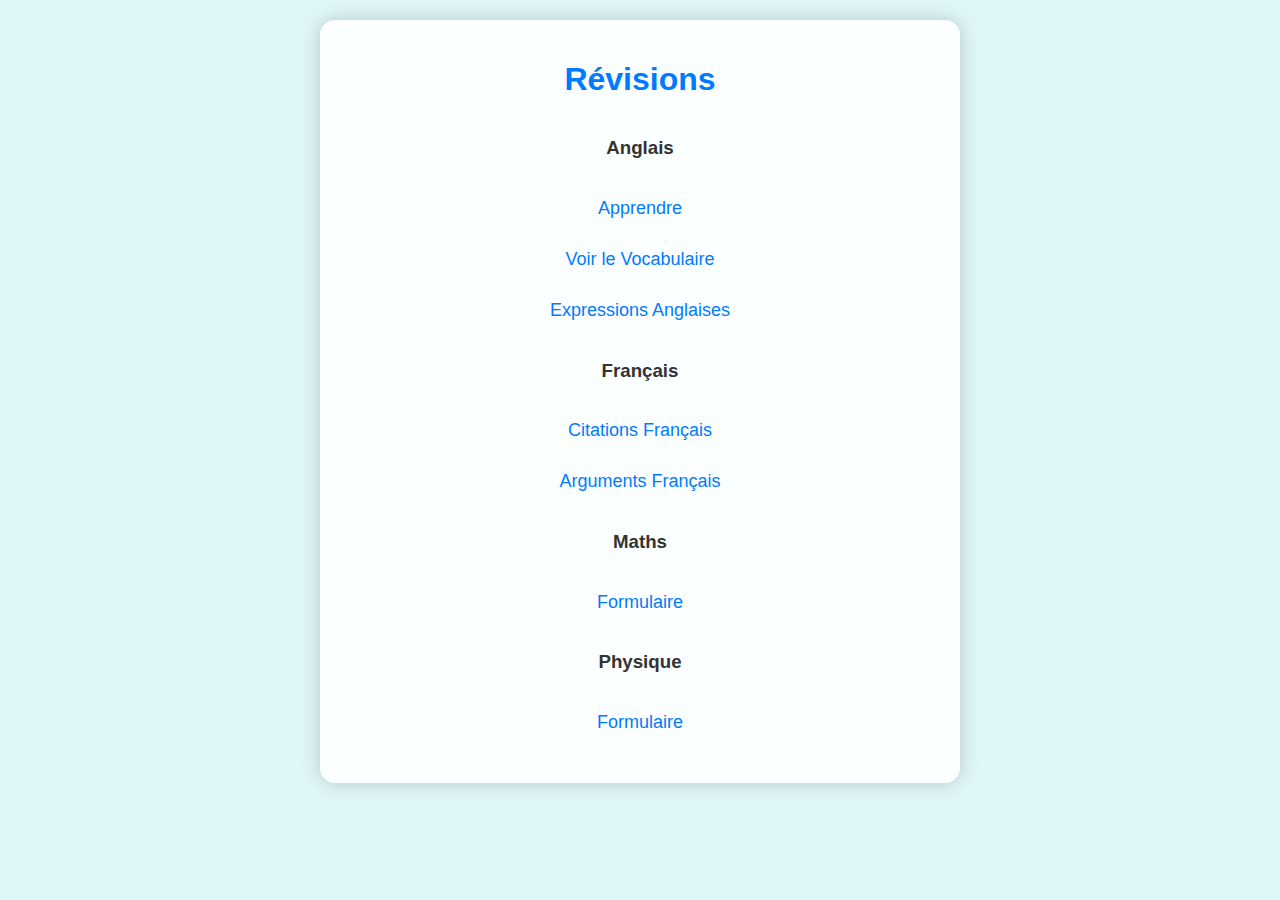
<file: index.html>
<!DOCTYPE html>
<html lang="fr">
<head>
    <meta charset="UTF-8">
    <meta name="viewport" content="width=device-width, initial-scale=1.0">
    <title>Apprentissage</title>
    <link rel="stylesheet" href="styles.css">
</head>
<body>
    <div class="container">
        <h1>Révisions</h1>
        <div class="menu">
            <h3>Anglais</h3>
                <div class="menu-item" onclick="window.location.href='learn.html'">Apprendre</div>
                <div class="menu-item" onclick="window.location.href='view.html'">Voir le Vocabulaire</div>
                <div class="menu-item" onclick="window.location.href='expressions.html'">Expressions Anglaises</div>
            <h3>Français</h3>
                <div class="menu-item" onclick="window.location.href='citations.html'">Citations Français</div>
                <div class="menu-item" onclick="window.location.href='arguments.html'">Arguments Français</div>
            <h3>Maths</h3>
                <div class="menu-item" onclick="window.location.href='formules.html'">Formulaire</div>
            <h3>Physique</h3>
                <div class="menu-item" onclick="window.location.href='formulesphy.html'">Formulaire</div>
        </div>
    </div>
    <script src="script.js"></script>
</body>
</html>
</file>
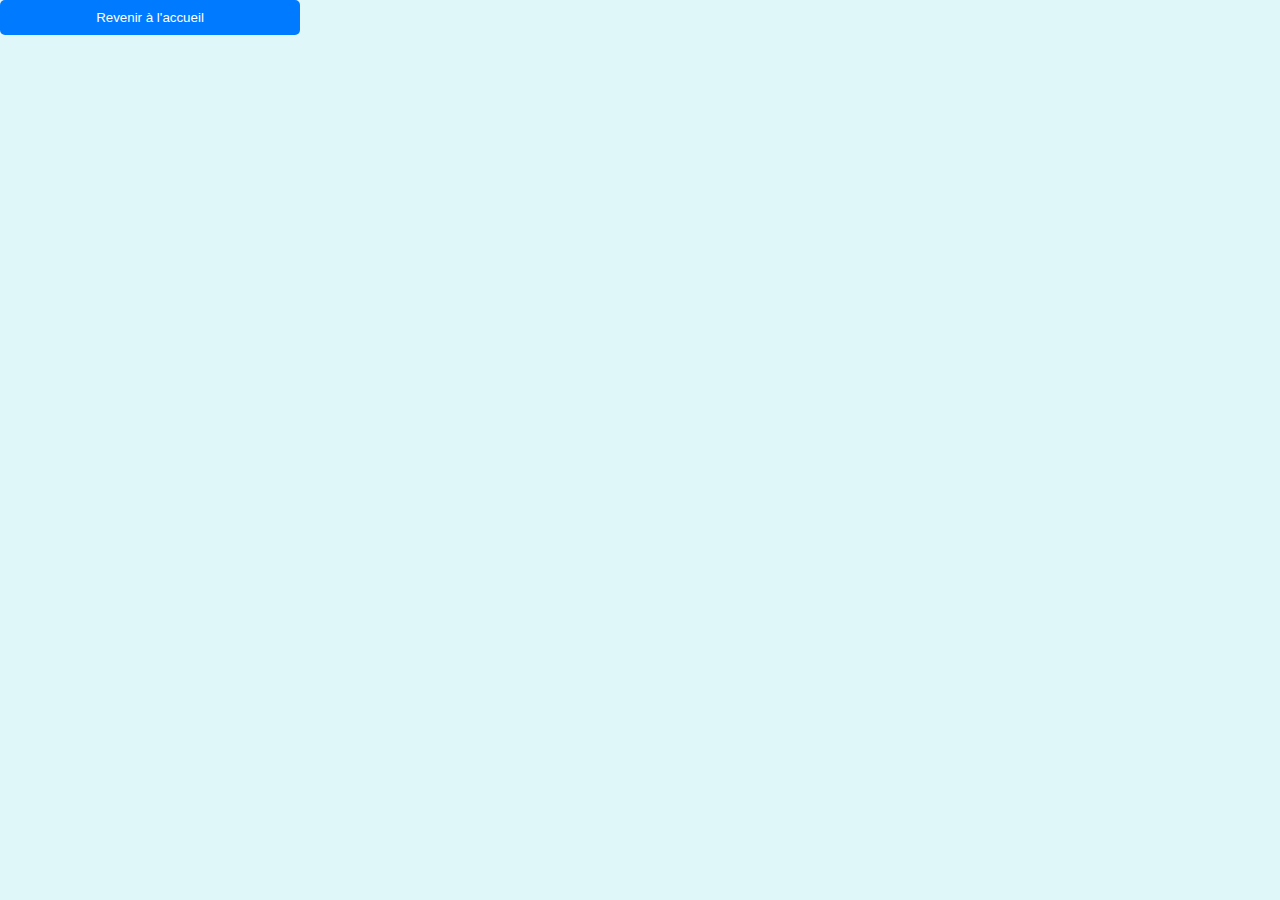
<file: arguments.html>
<!DOCTYPE html>
<html lang="fr">
<head>
    <meta charset="UTF-8">
    <meta name="viewport" content="width=device-width, initial-scale=1.0">
    <title>Aruments</title>
    <link rel="stylesheet" href="styles.css">
</head>
<body>
    <button class="home-button" onclick="window.location.href='index.html'">Revenir à l'accueil</button>
    <div class="central-container">
    </div>
    <script src="script.js"></script>
</body>
</html>
</file>
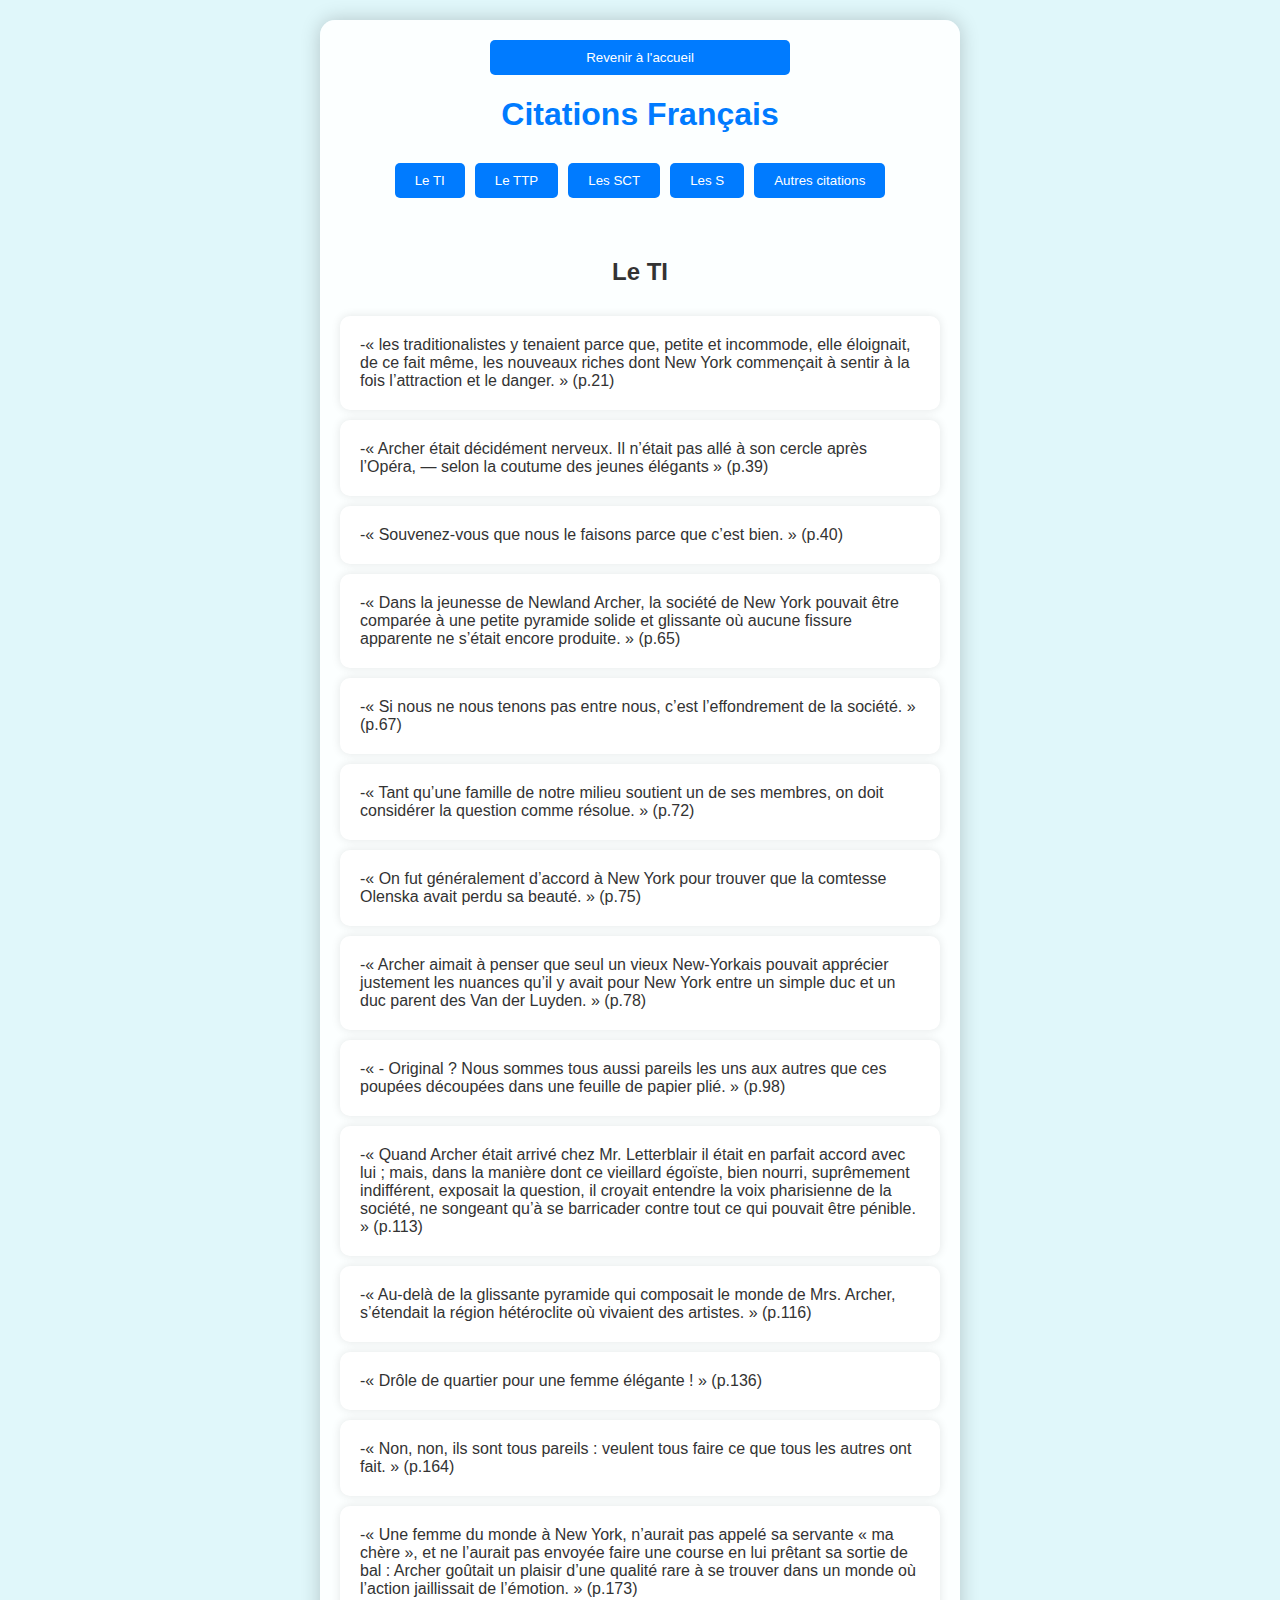
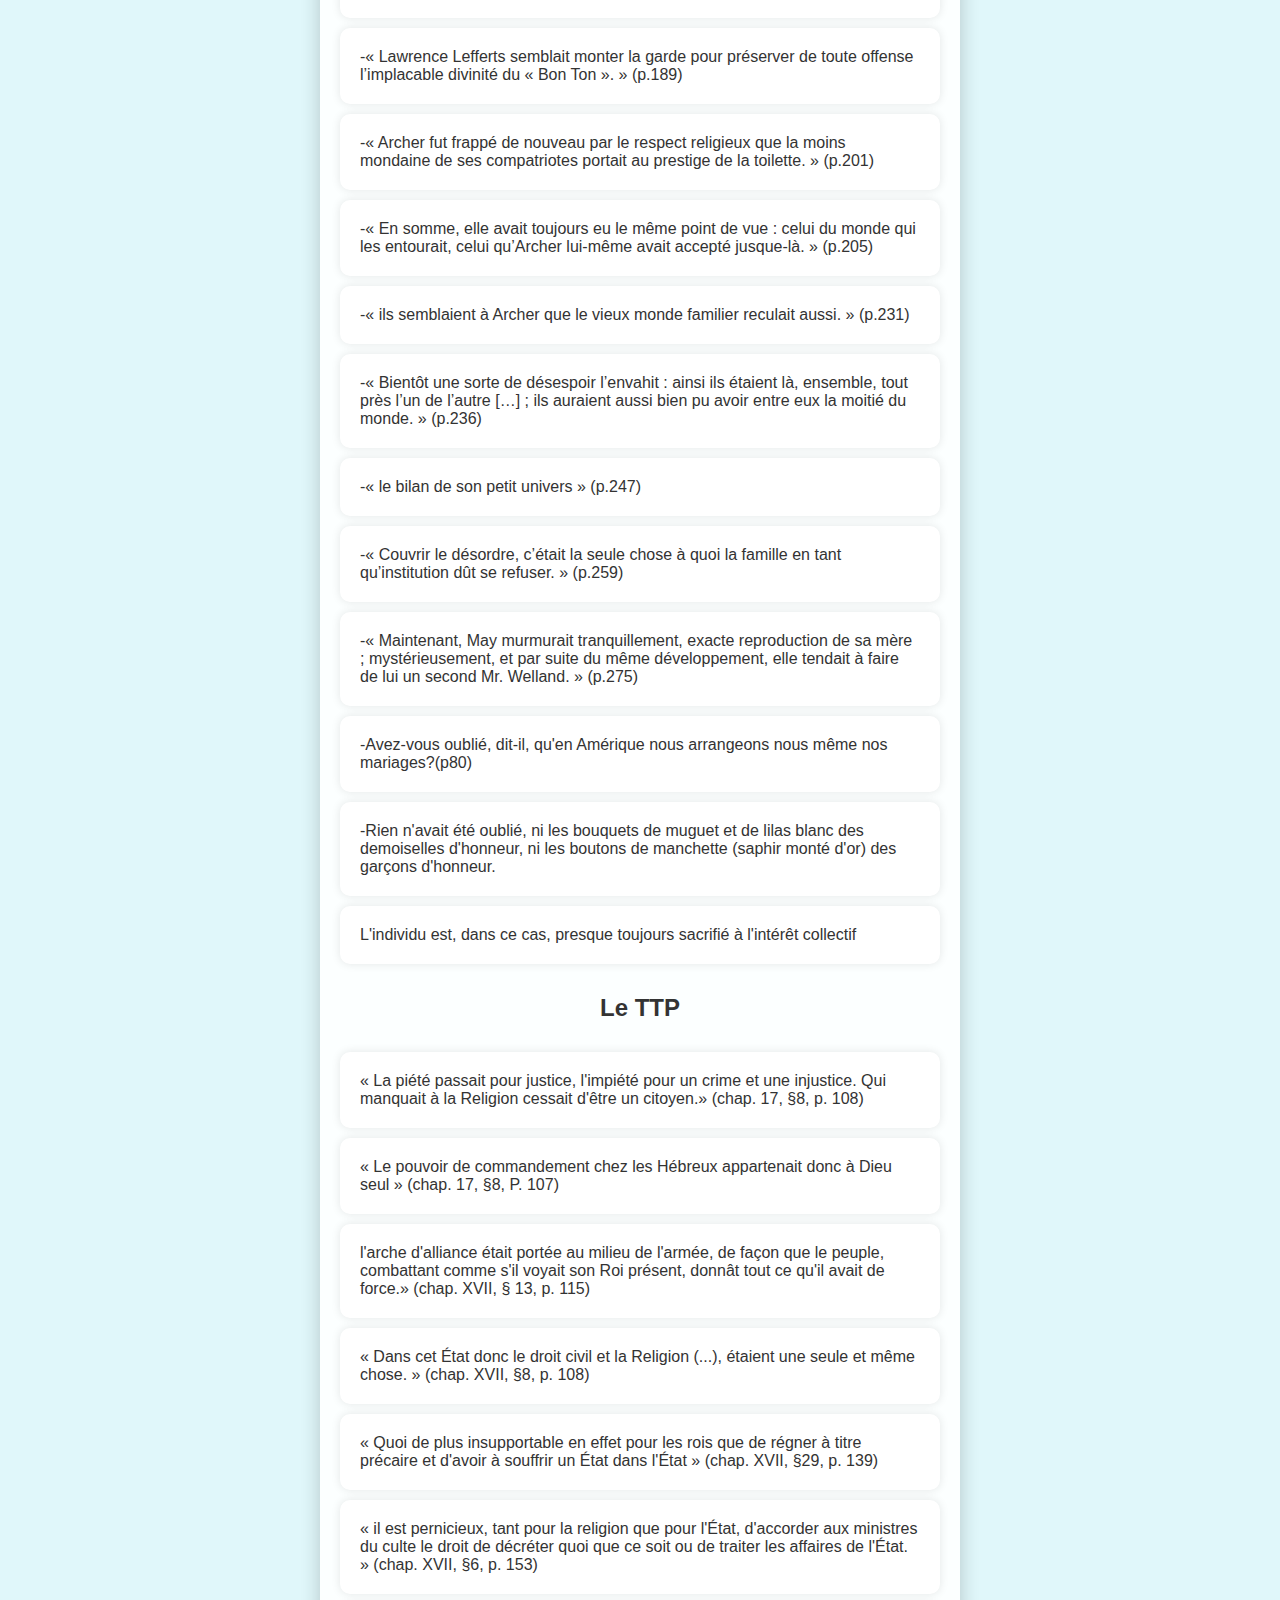
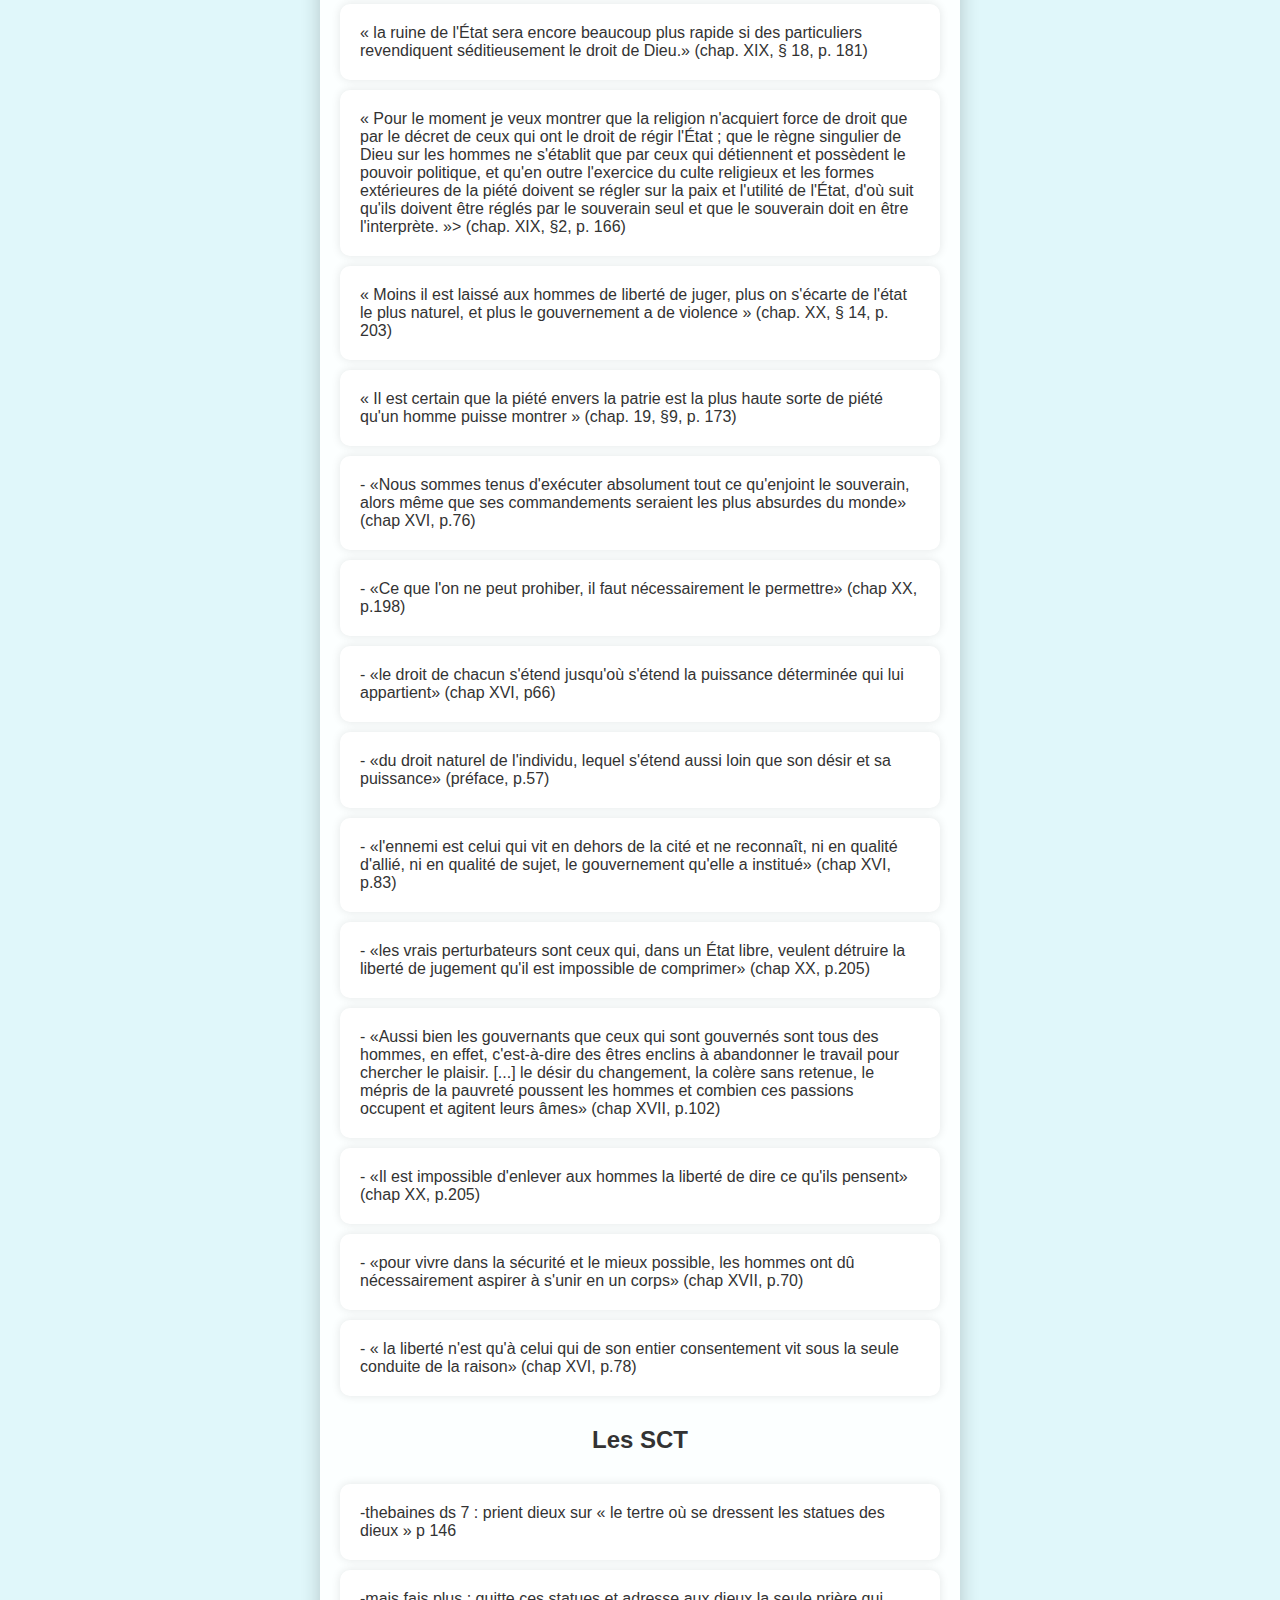
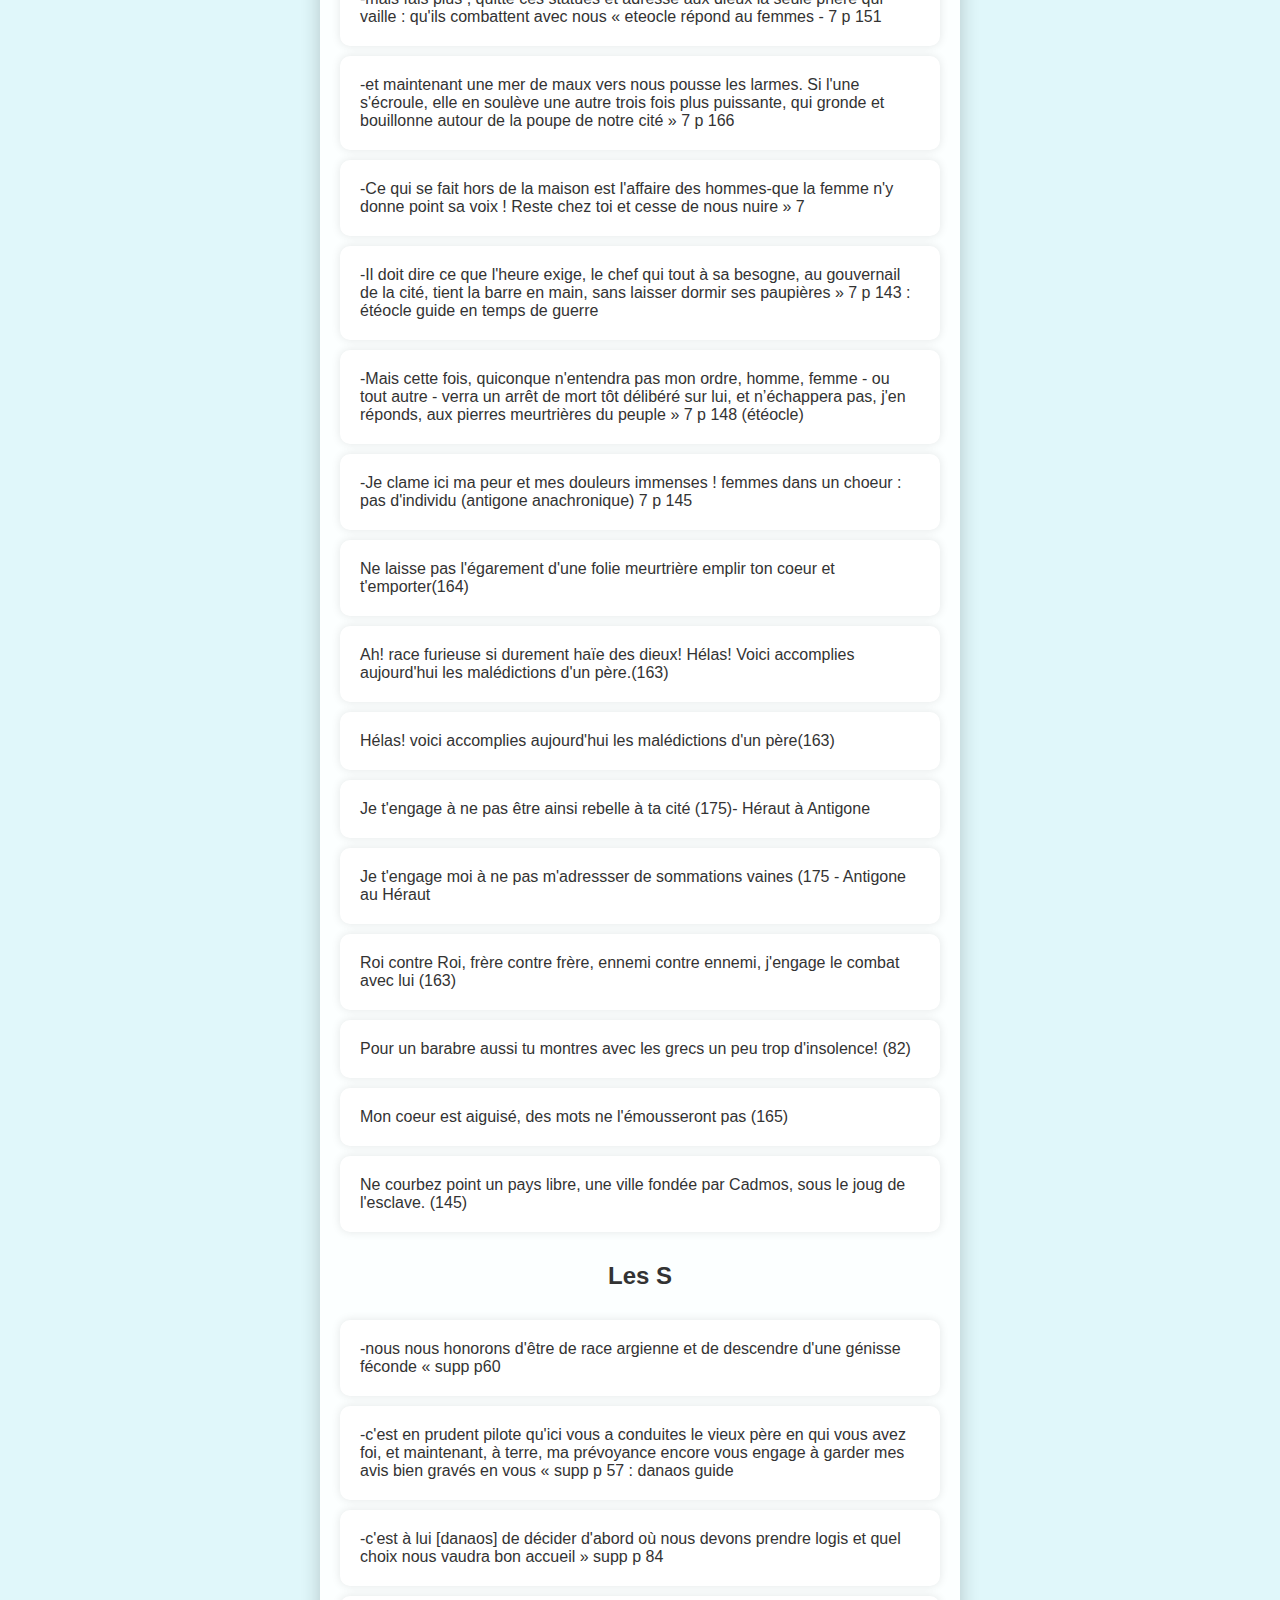
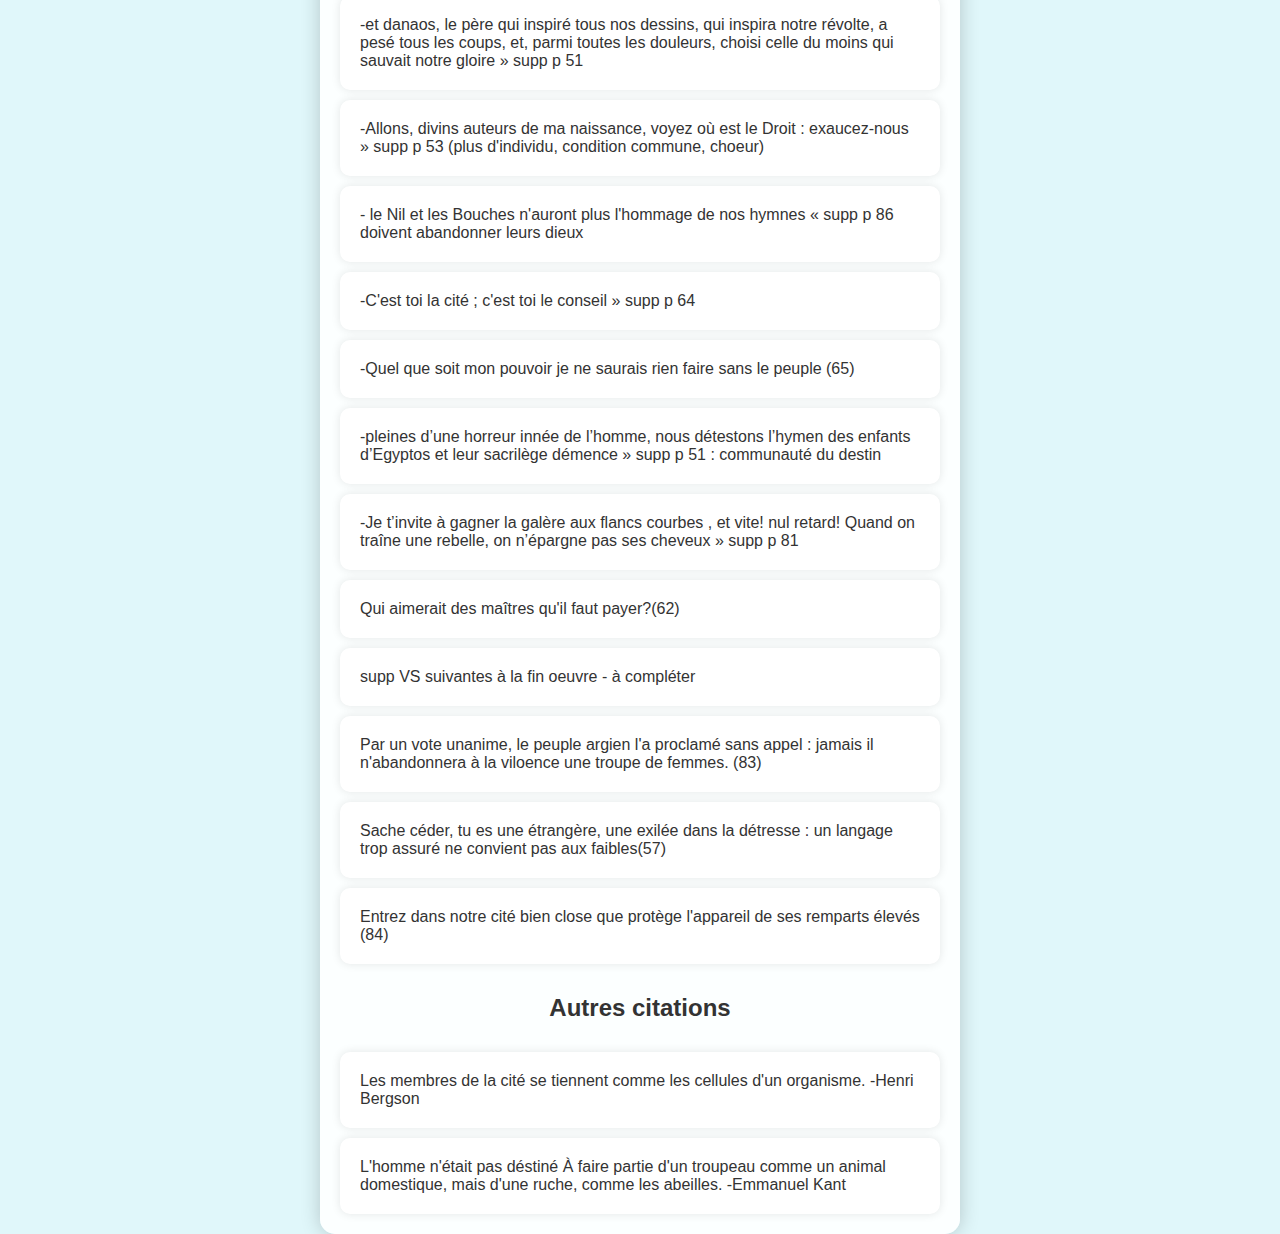
<file: citations.html>
<!DOCTYPE html>
<html lang="fr">
<head>
    <meta charset="UTF-8">
    <meta name="viewport" content="width=device-width, initial-scale=1.0">
    <title>Apprentissage de Vocabulaire - Citations Français</title>
    <link rel="stylesheet" href="styles.css">
</head>
<body>
    <div class="container">
        <button class="home-button" onclick="window.location.href='index.html'">Revenir à l'accueil</button>
        <h1>Citations Français</h1>
        <div style="height:10px;"></div>
        <!-- Boutons de navigation vers les catégories -->
        <div class="categories">
            <button class="category-button" onclick="scrollToCategory('ti')">Le TI</button>
            <button class="category-button" onclick="scrollToCategory('ttp')">Le TTP</button>
            <button class="category-button" onclick="scrollToCategory('sct')">Les SCT</button>
            <button class="category-button" onclick="scrollToCategory('s')">Les S</button>
            <button class="category-button" onclick="scrollToCategory('a')">Autres citations</button>
        </div>
        <div id="content">
            <div id="citationsList"></div>
        </div>
    </div>
    <script src="script.js"></script>
</body>
</html>
</file>
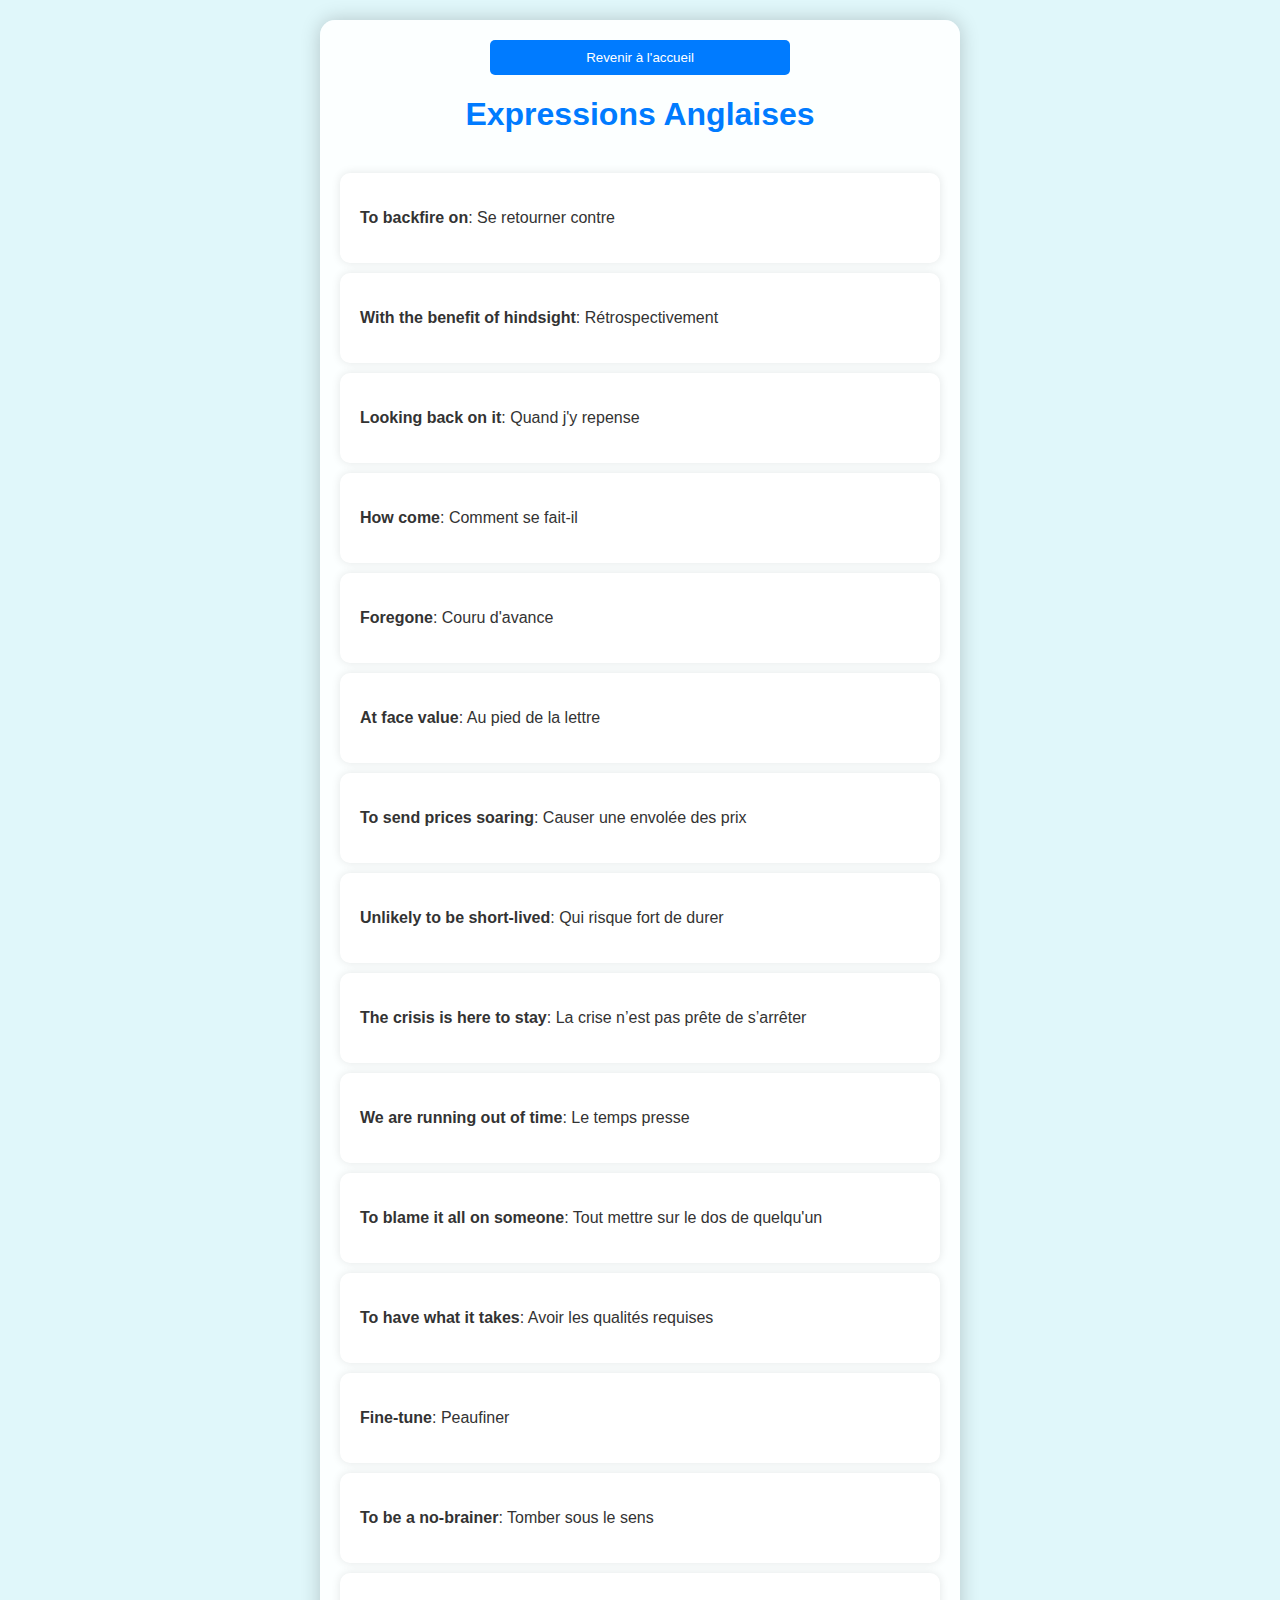
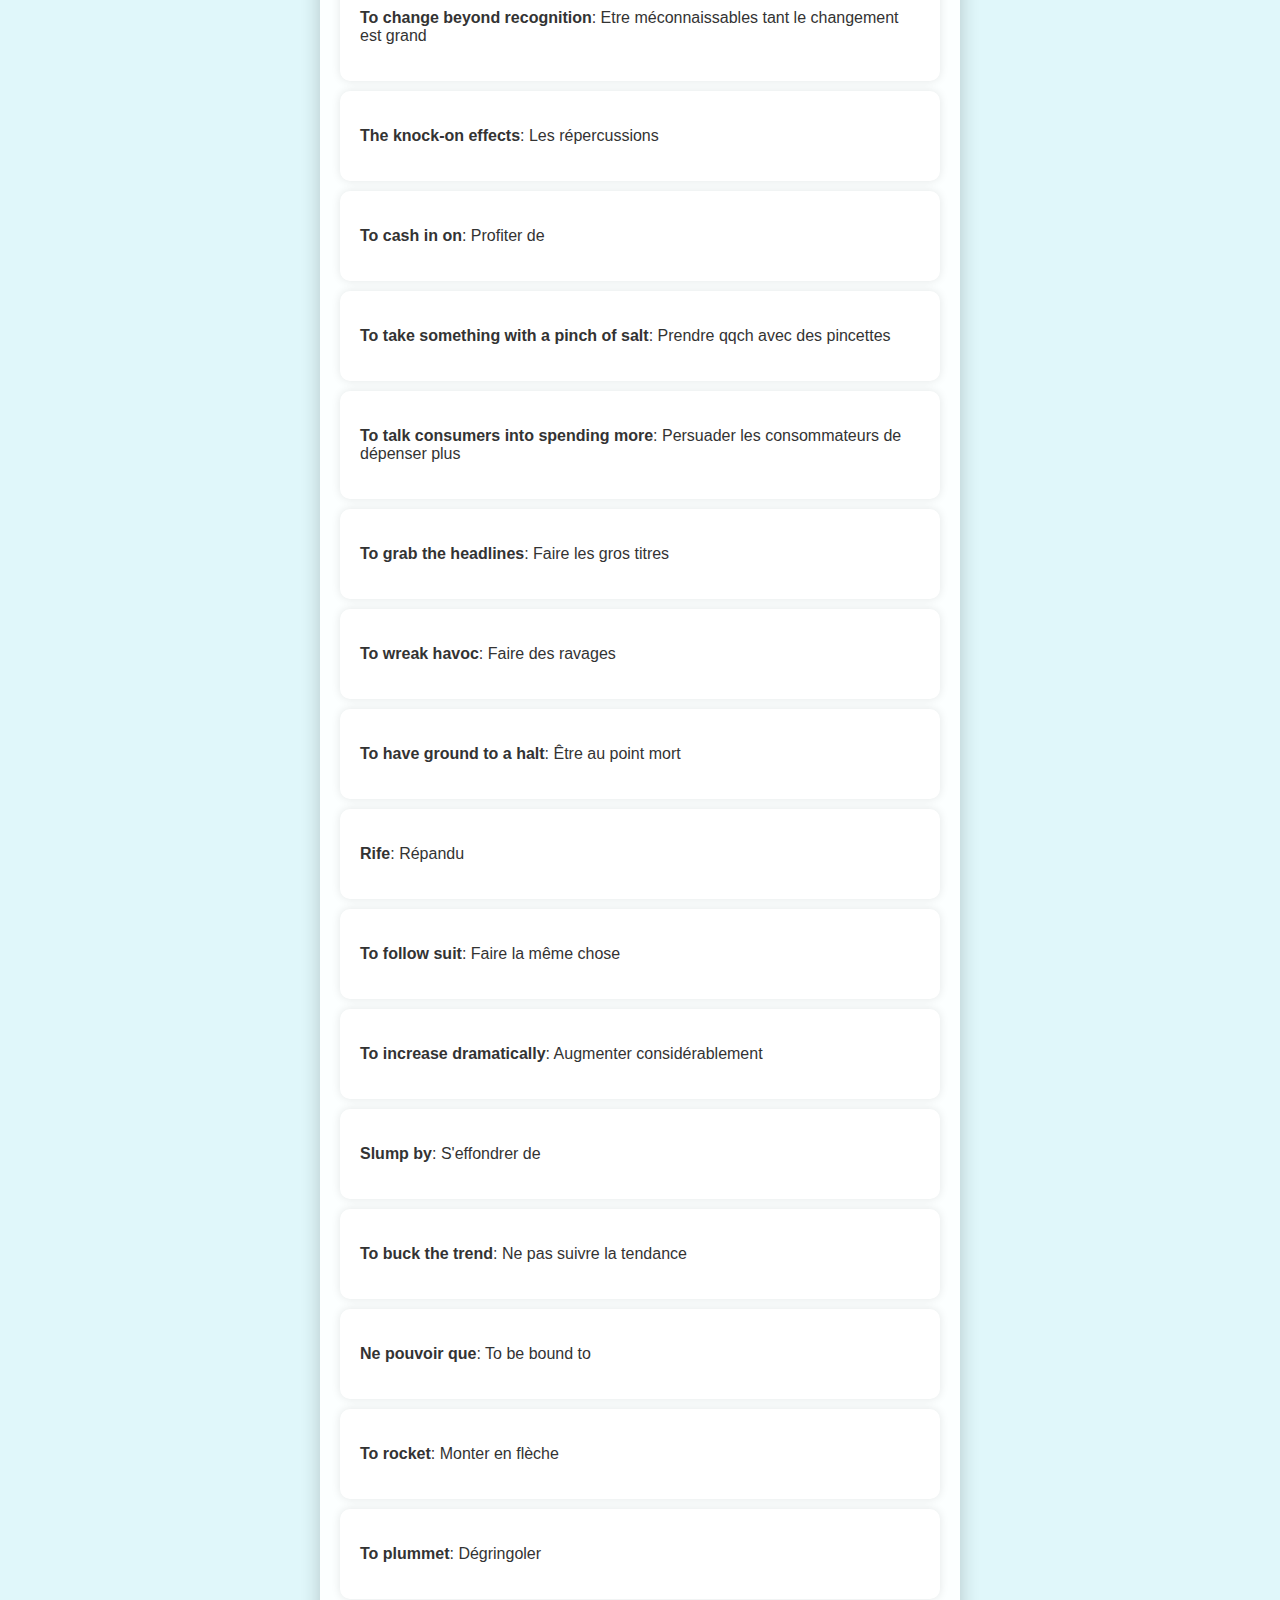
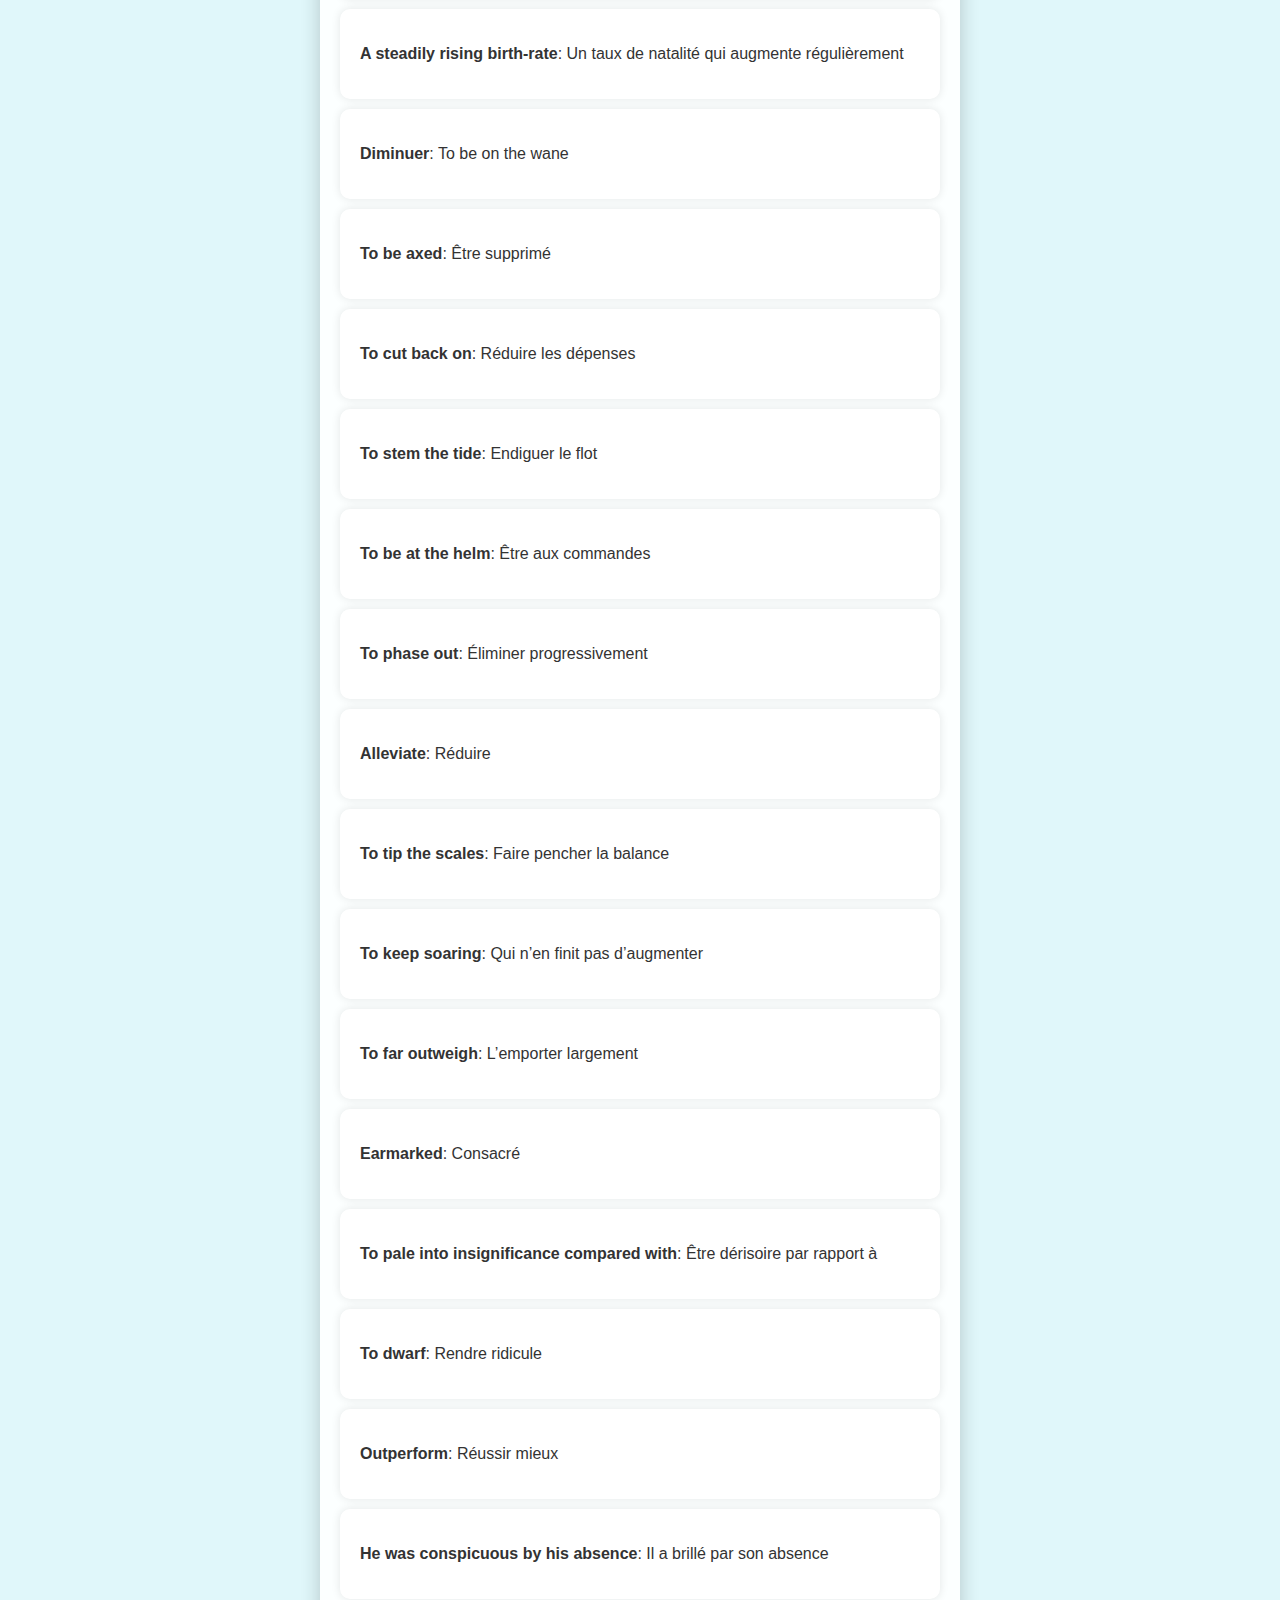
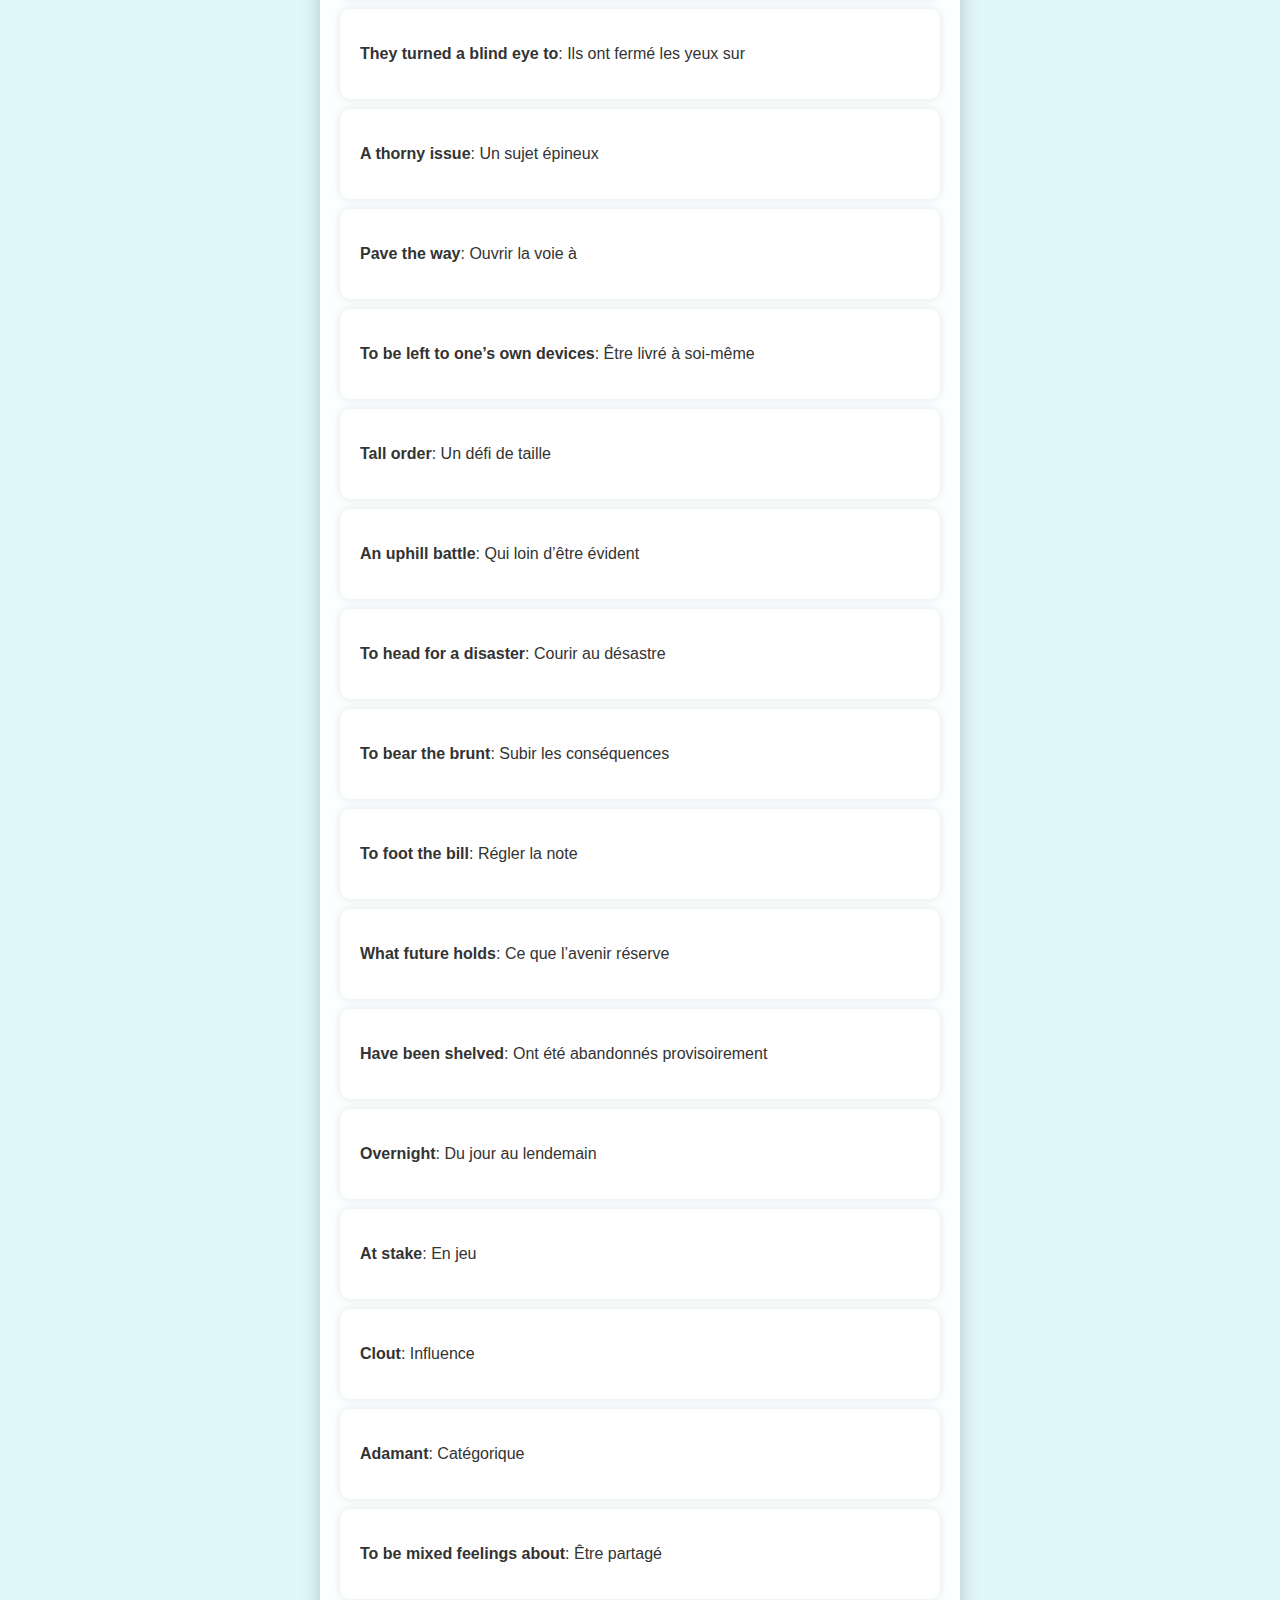
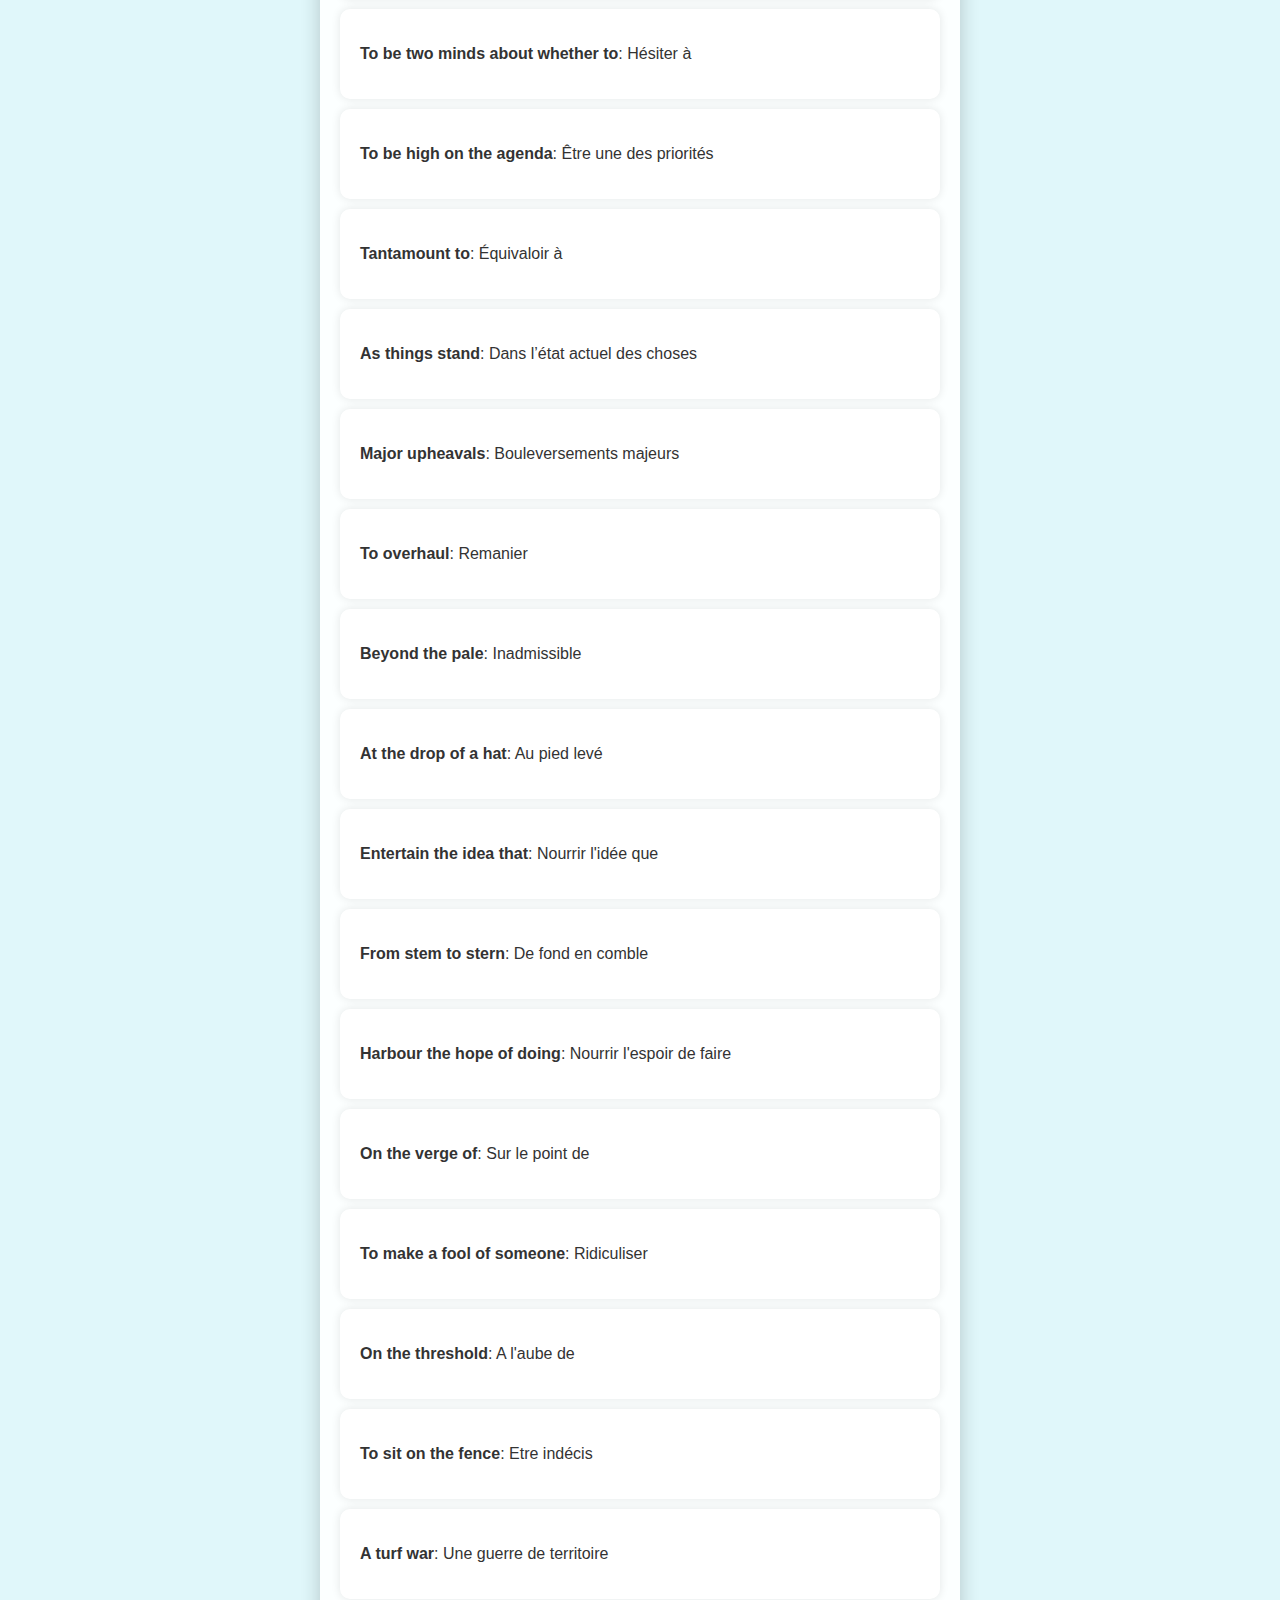
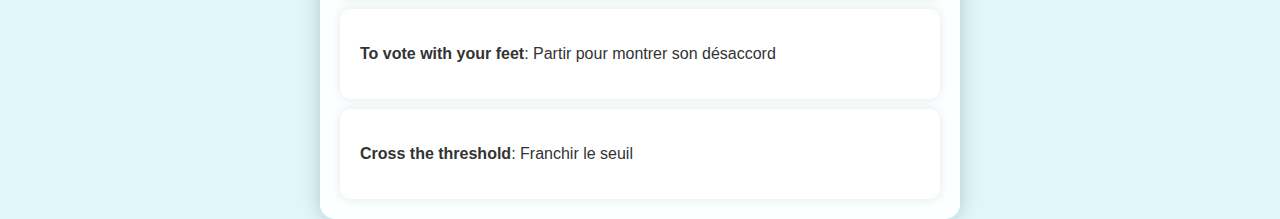
<file: expressions.html>
<!DOCTYPE html>
<html lang="fr">
<head>
    <meta charset="UTF-8">
    <meta name="viewport" content="width=device-width, initial-scale=1.0">
    <title>Apprentissage de Vocabulaire - Expressions Anglaises</title>
    <link rel="stylesheet" href="styles.css">
</head>
<body>
    <div class="container">
        <button class="home-button" onclick="window.location.href='index.html'">Revenir à l'accueil</button>
        <h1>Expressions Anglaises</h1>
        <div id="content">
            <div id="expressionsList"></div>
            
        </div>
    </div>
    <script src="script.js"></script>
</body>
</html>
</file>
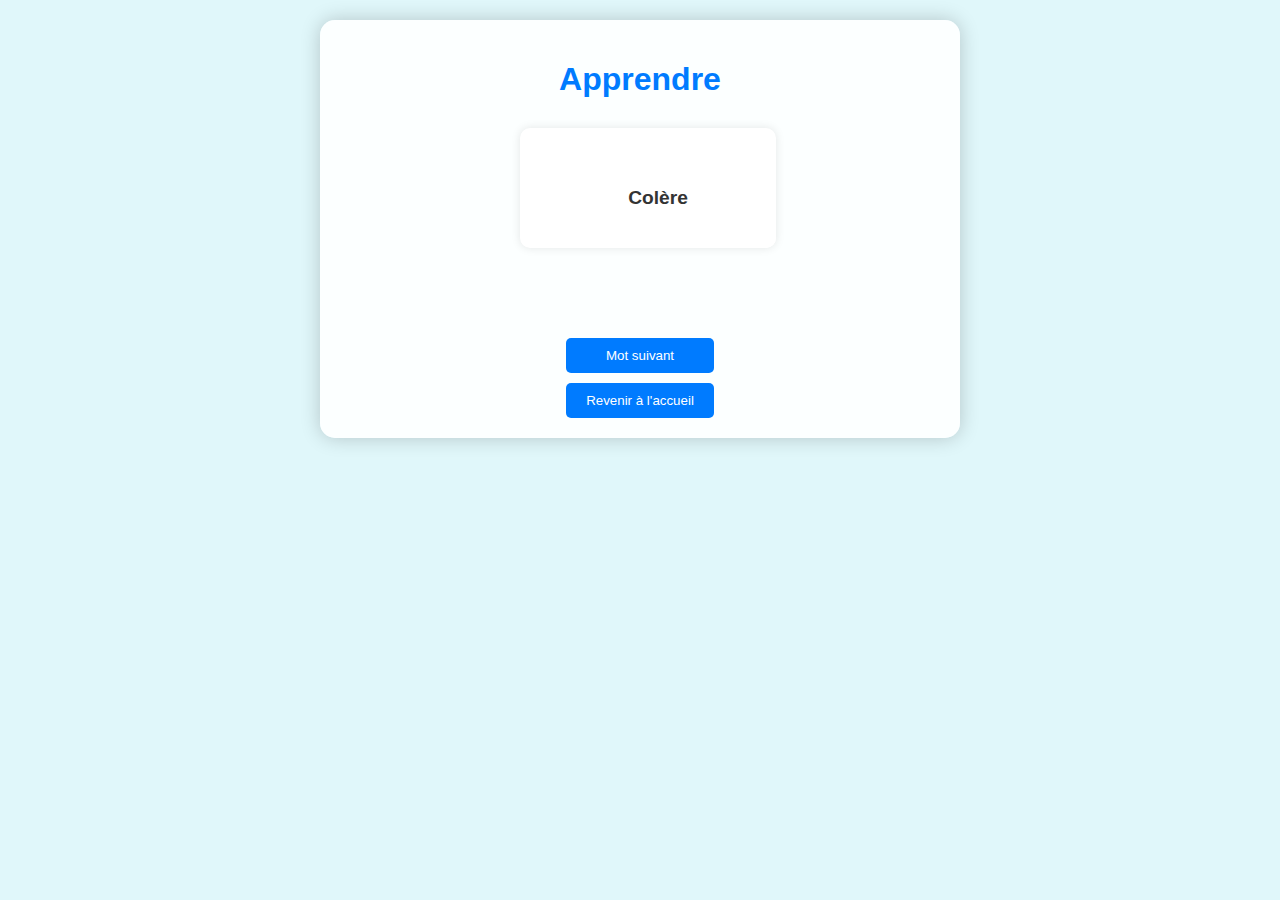
<file: learn.html>
<!DOCTYPE html>
<html lang="fr">
<head>
    <meta charset="UTF-8">
    <meta name="viewport" content="width=device-width, initial-scale=1.0">
    <title>Apprentissage de Vocabulaire - Apprendre</title>
    <link rel="stylesheet" href="styles.css">
</head>
<body>
    <div class="container">
        <h1>Apprendre</h1>
        <div id="content">
            <div id="flashcard-container" class="flashcard-container"></div>
            <div class="buttons">
                <button class="next-button" onclick="nextCard()">Mot suivant</button>
                <button class="home-button" onclick="window.location.href='index.html'">Revenir à l'accueil</button>
            </div>
        </div>
    </div>
    <script src="script.js"></script>
</body>
</html>
</file>
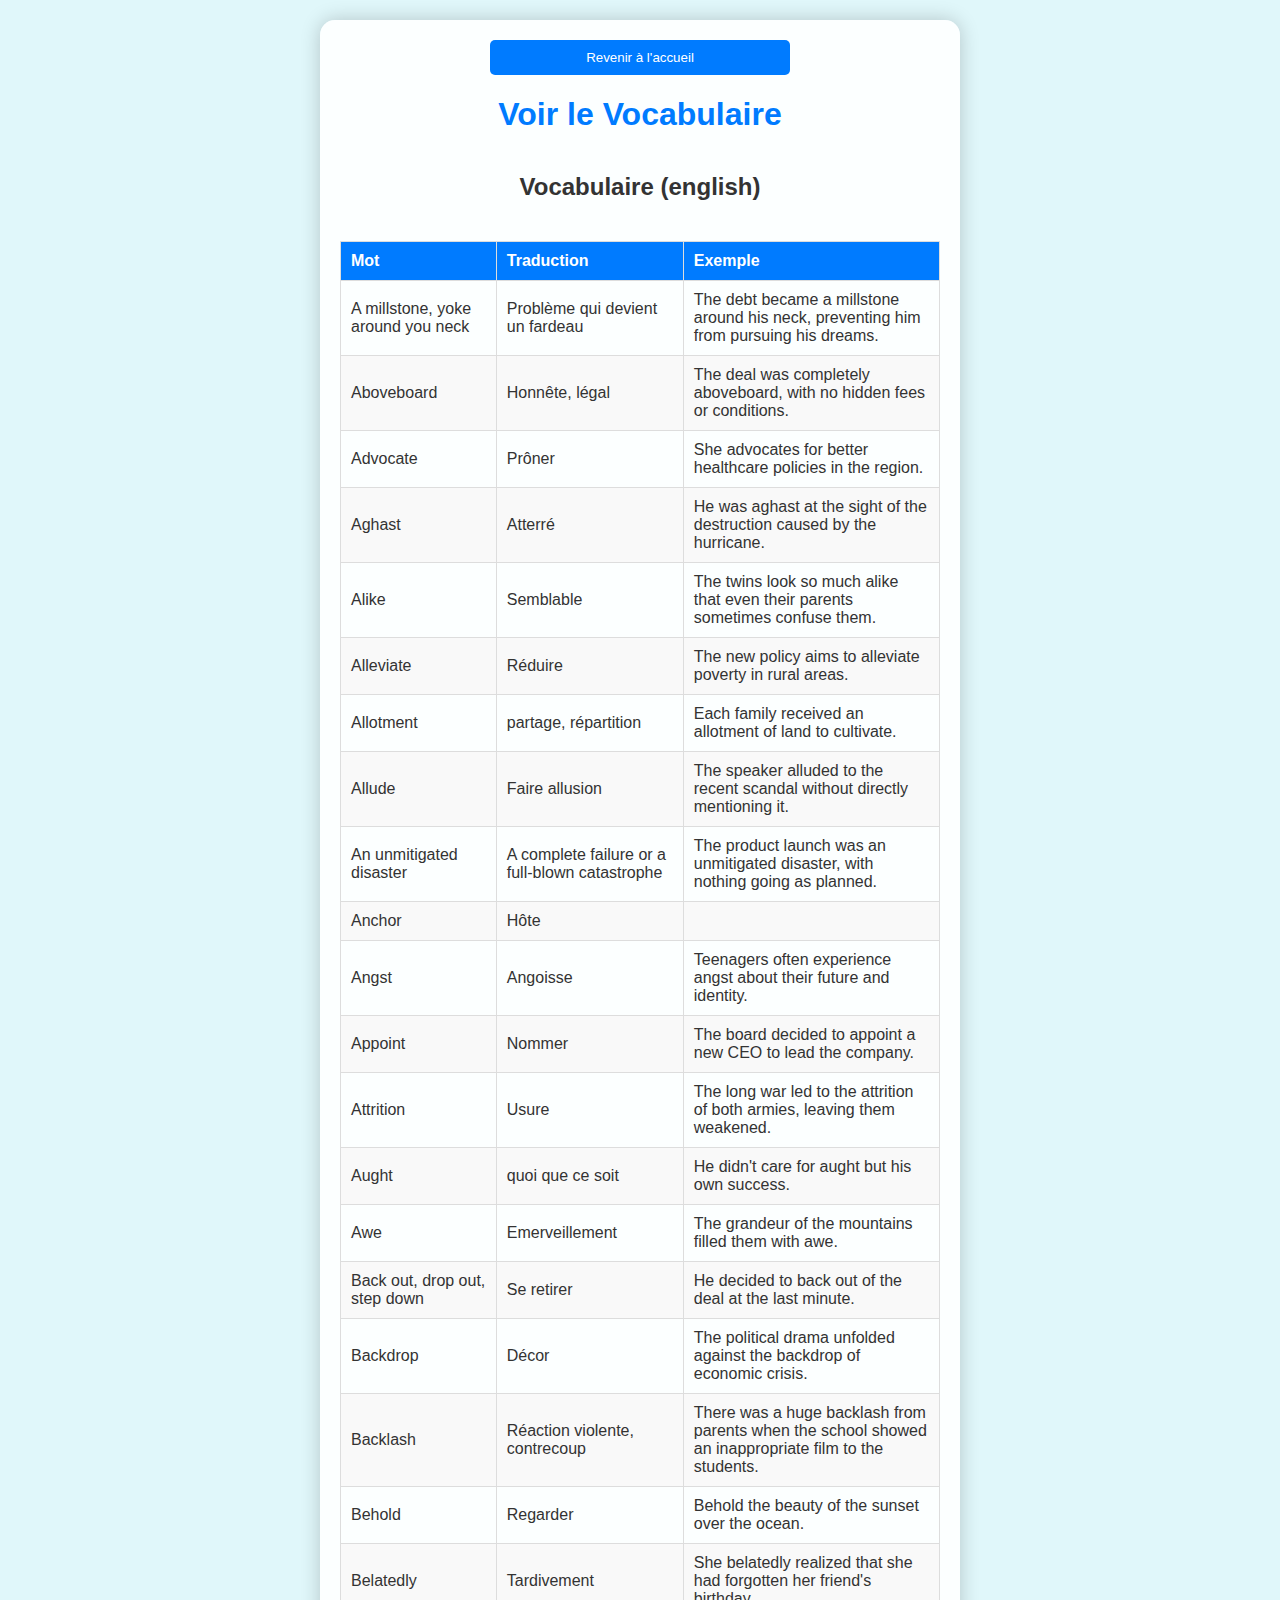
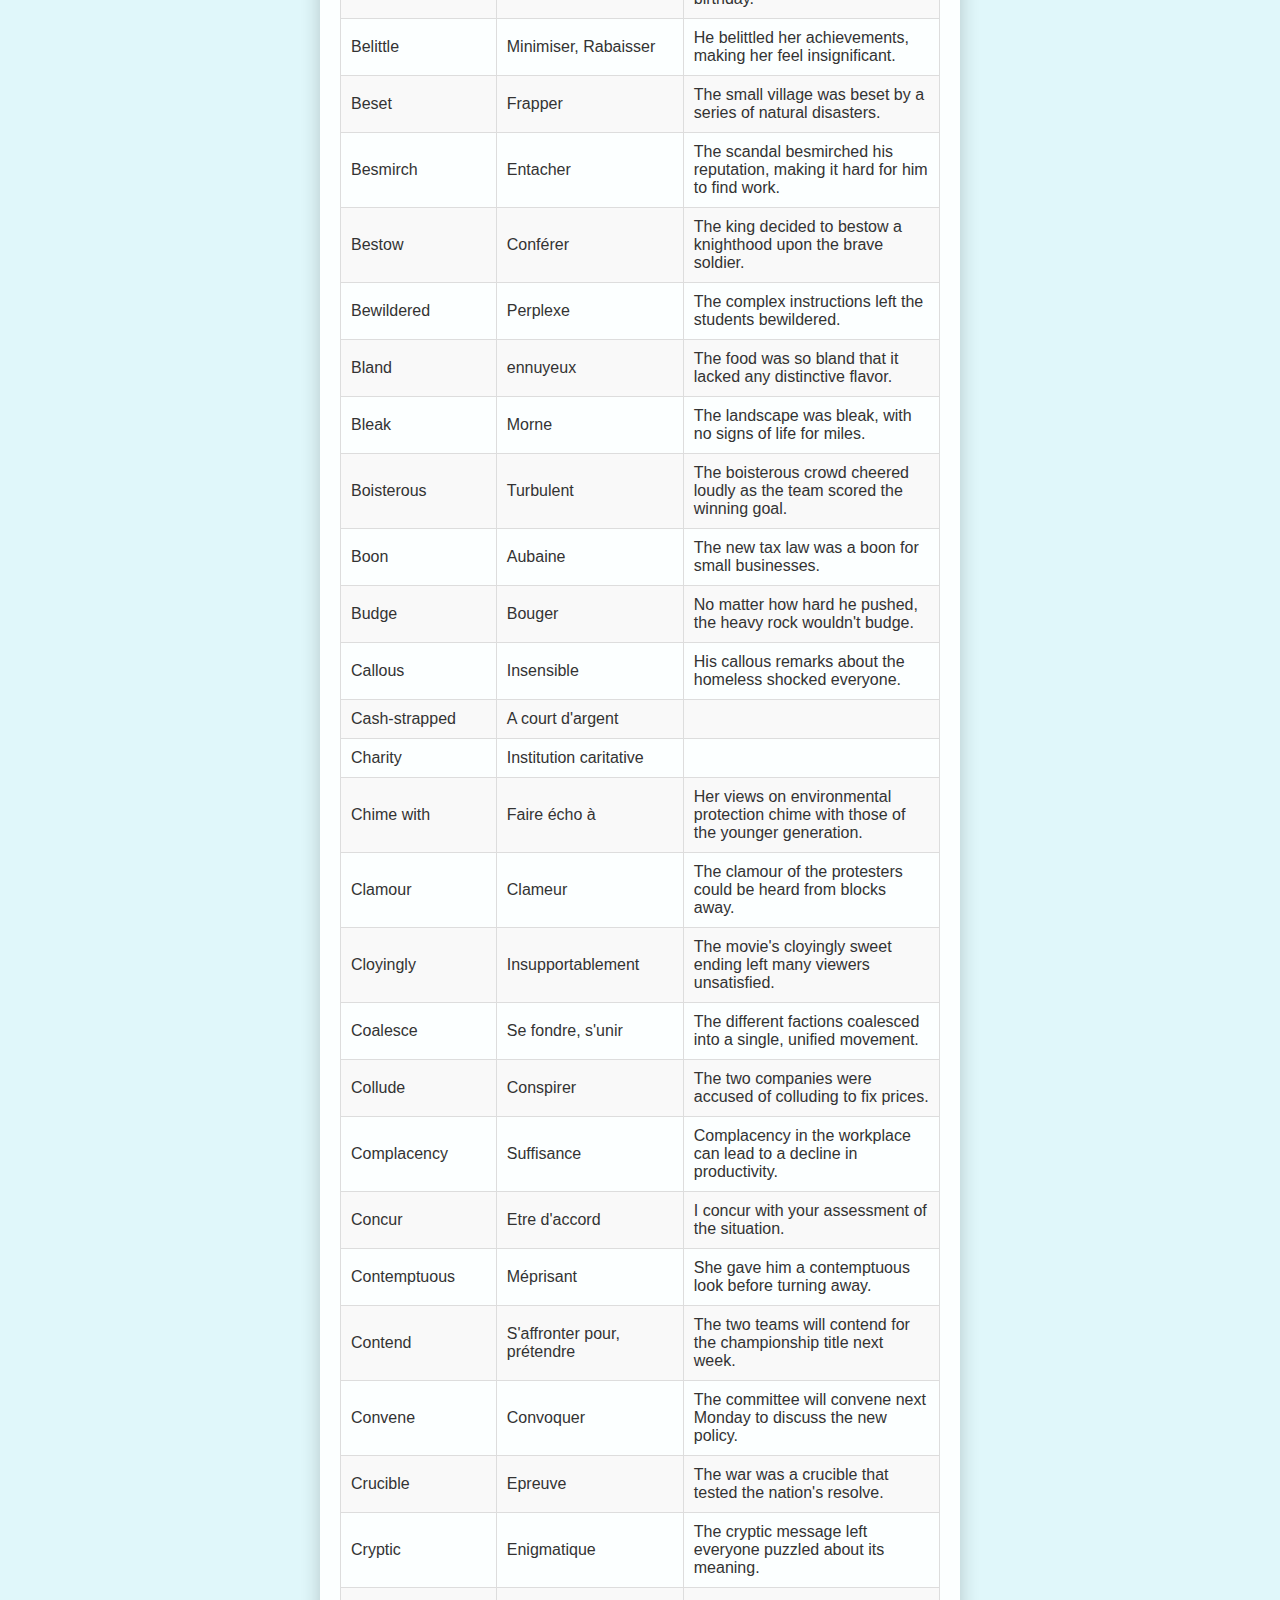
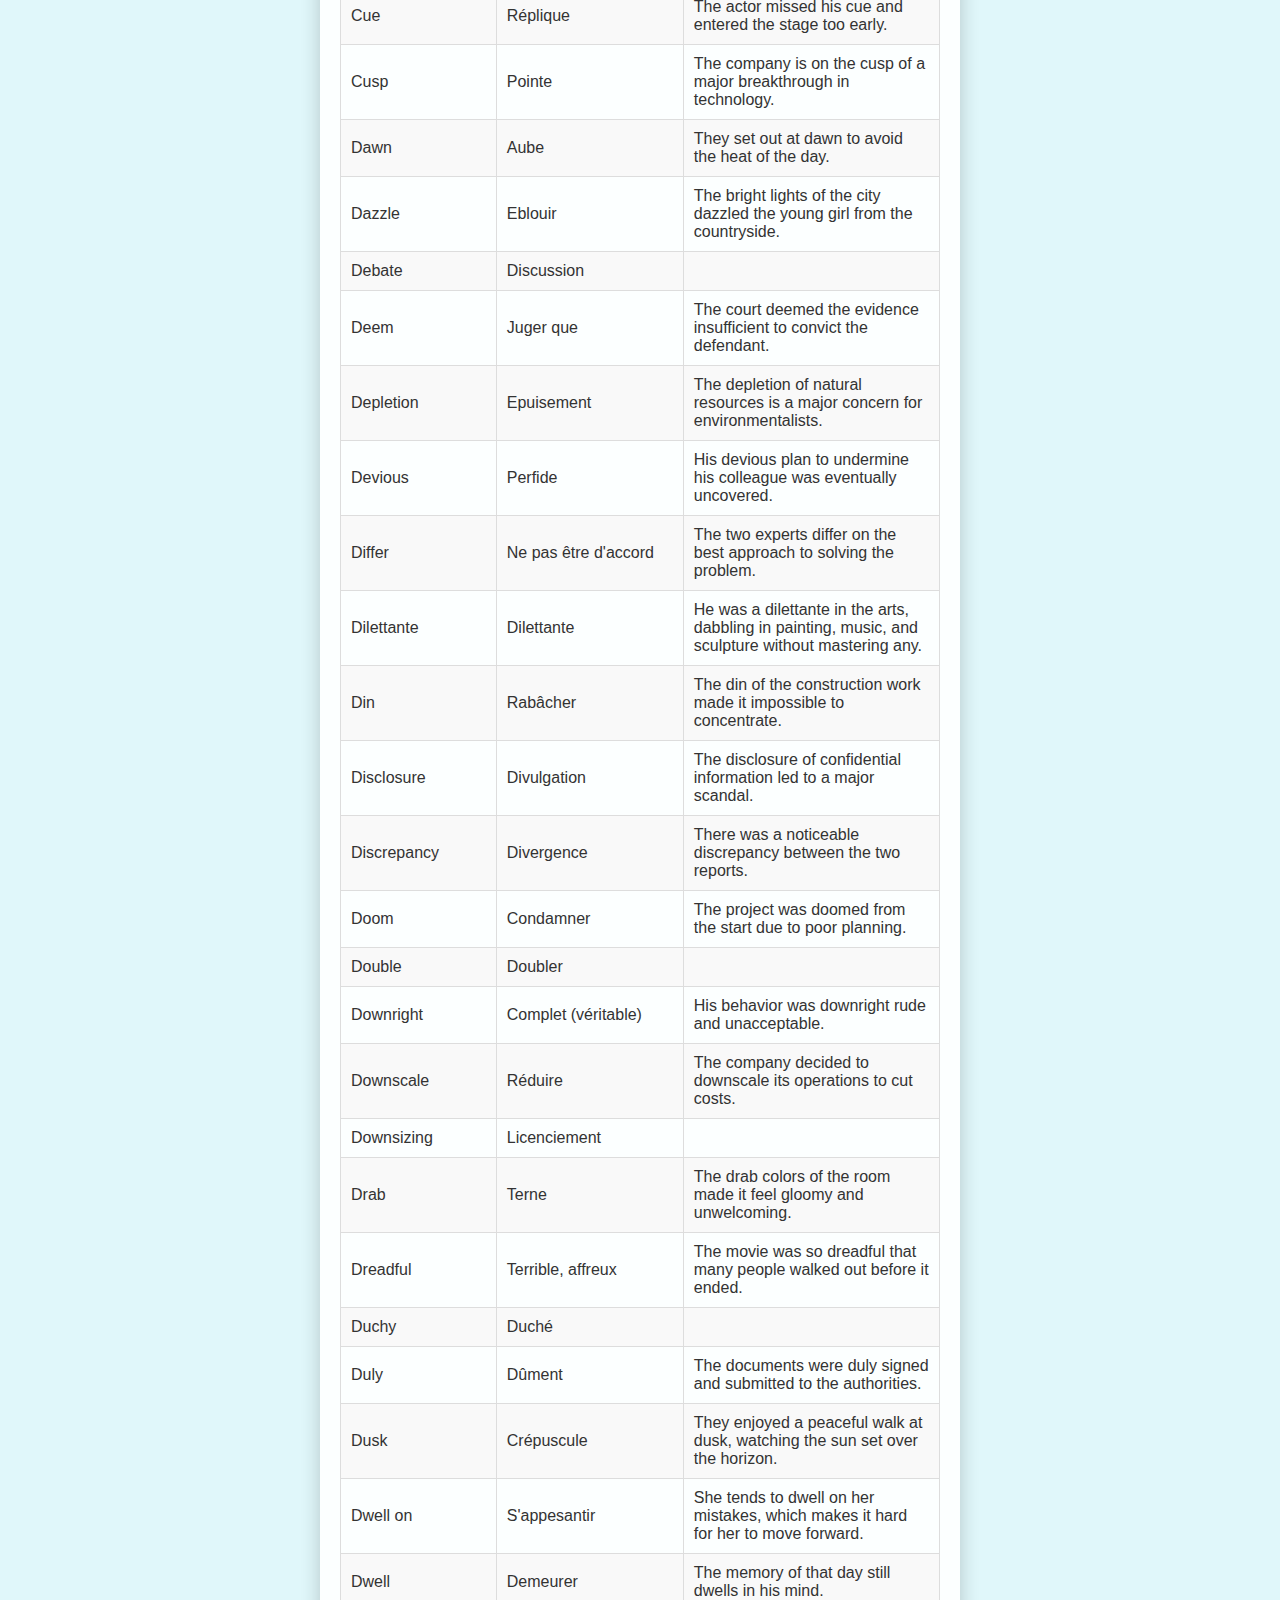
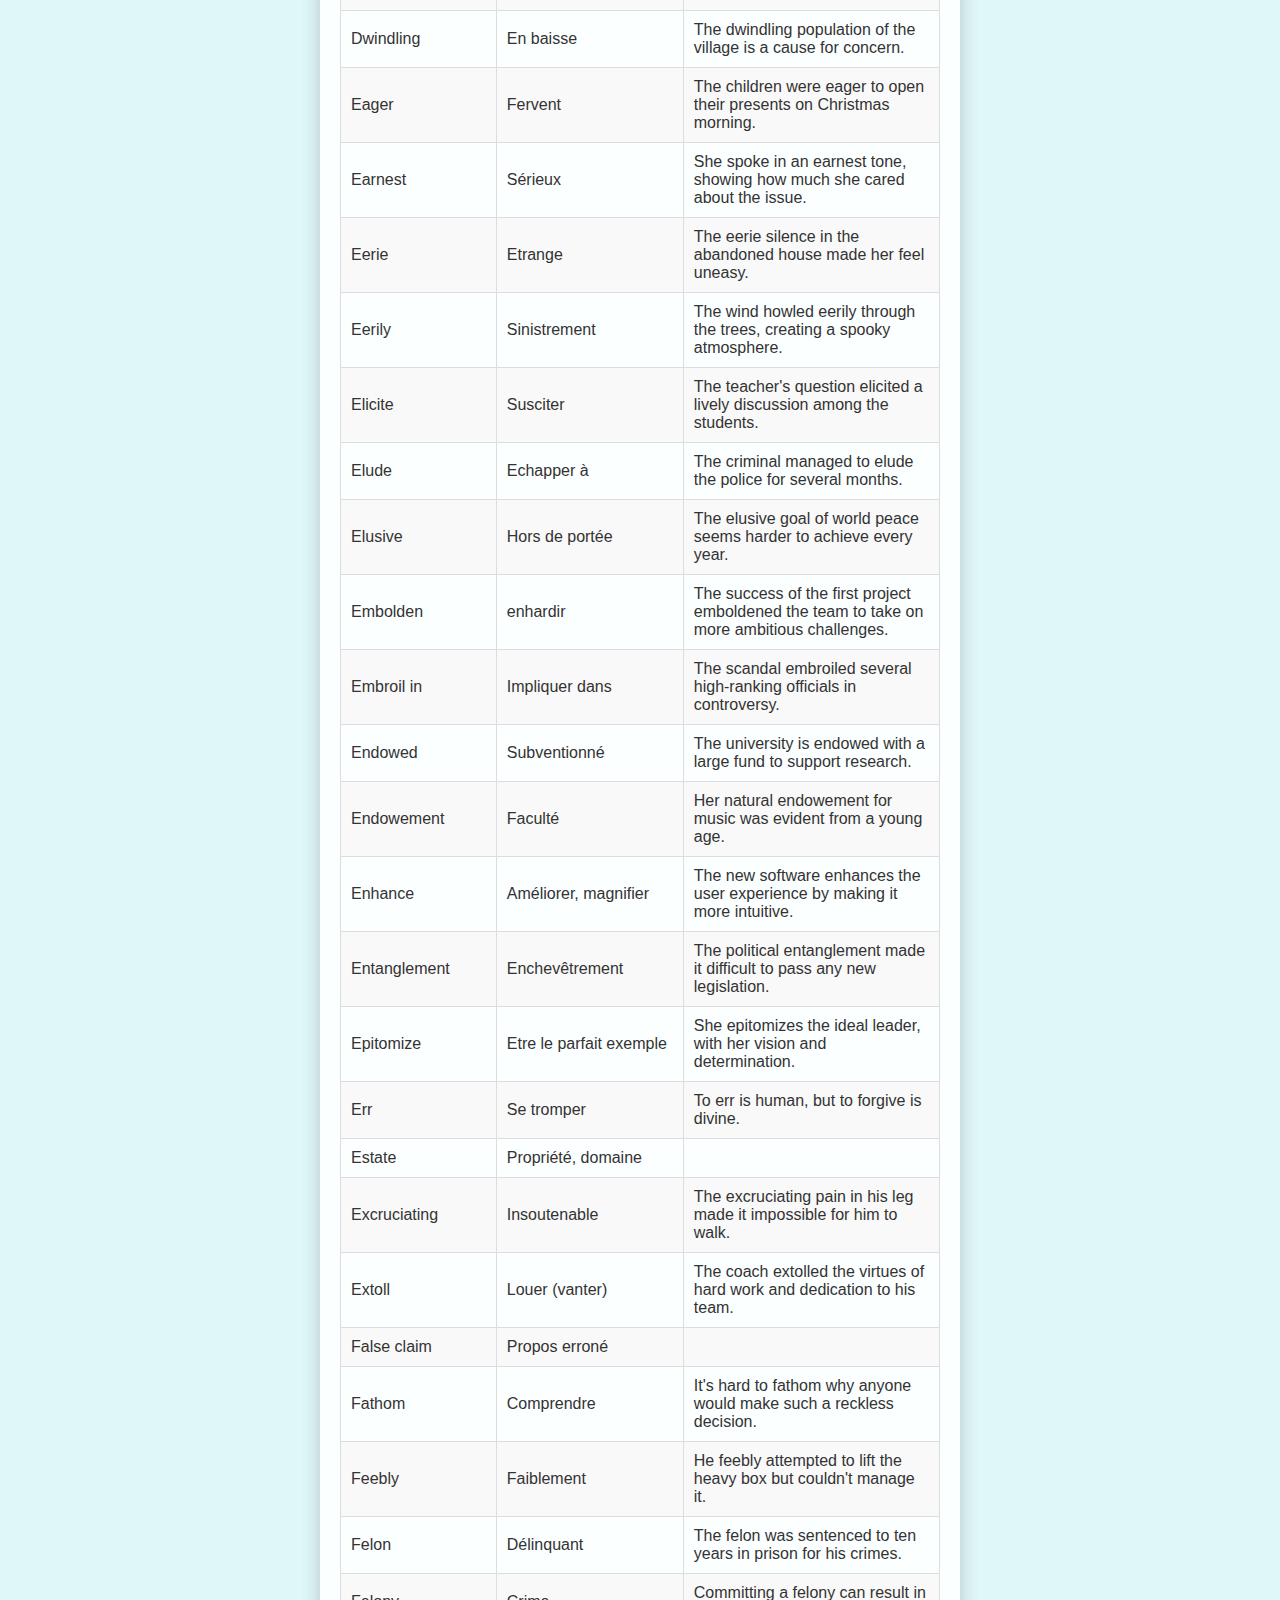
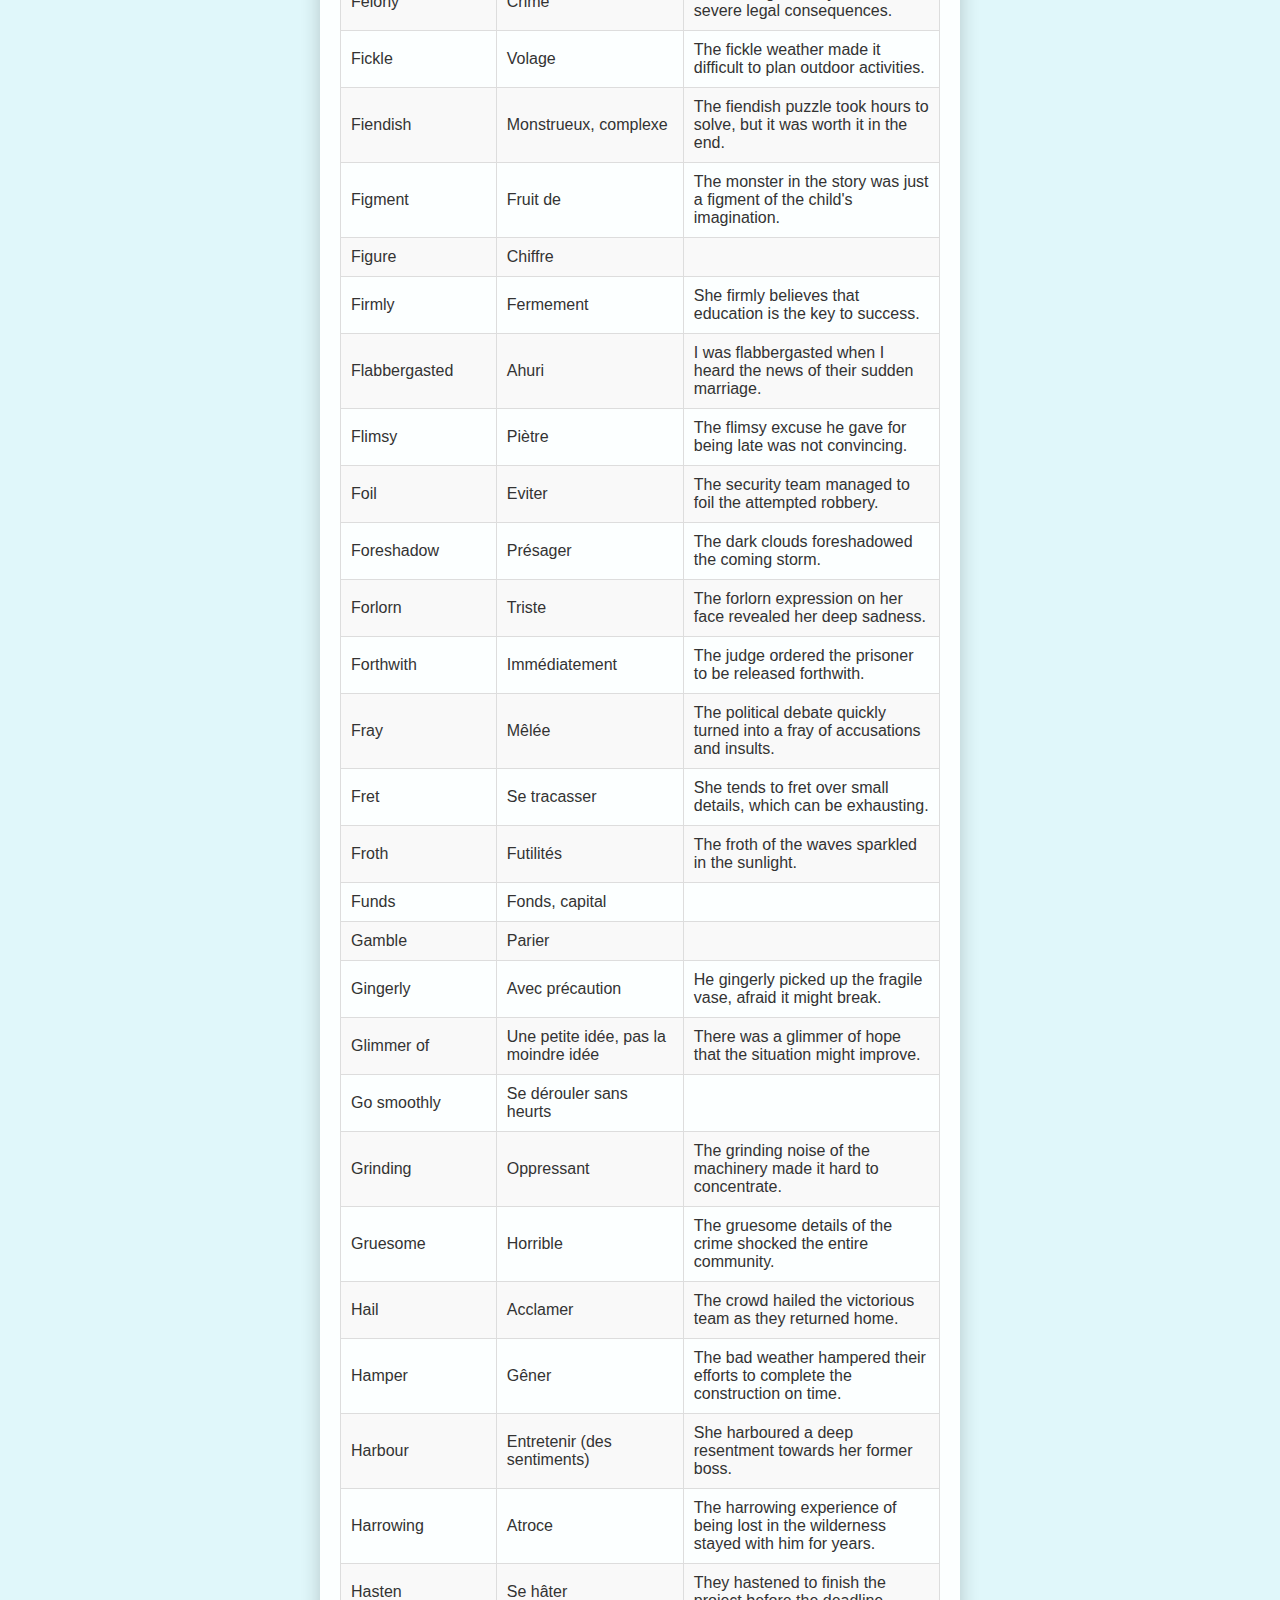
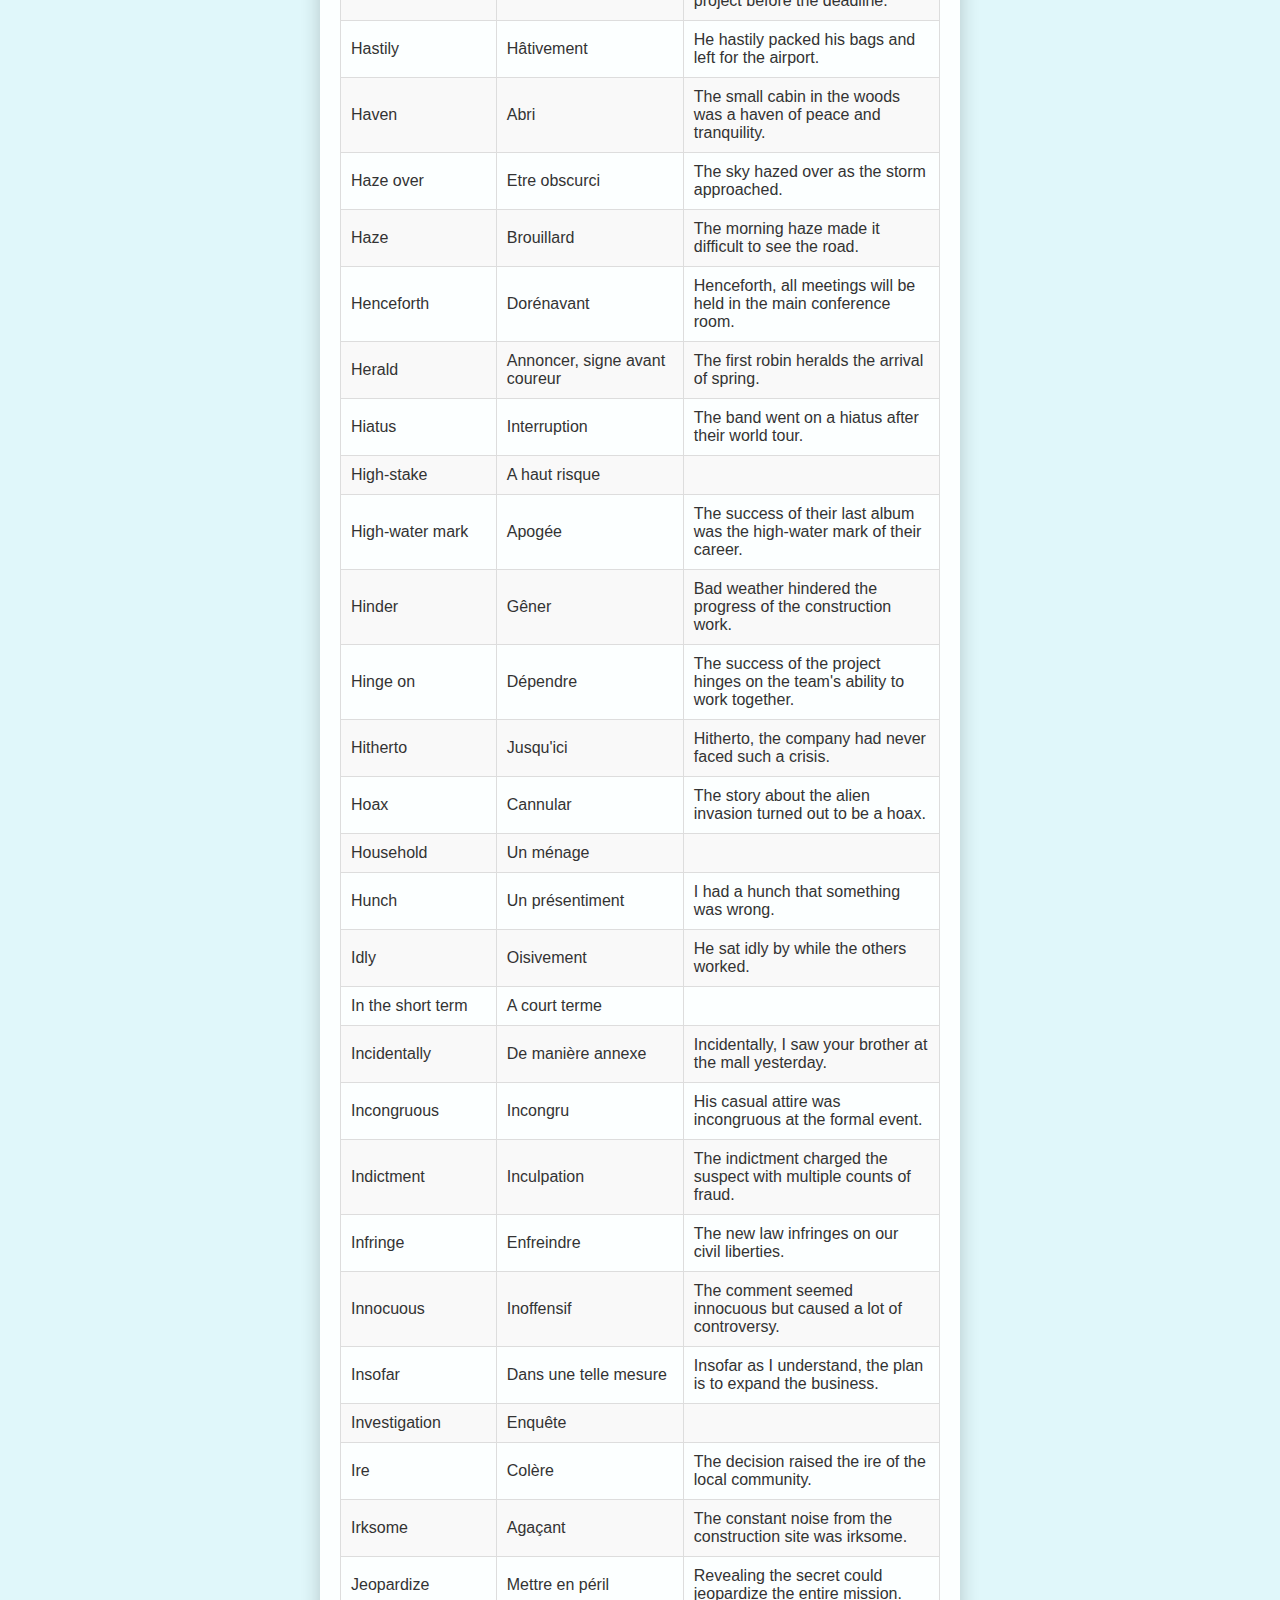
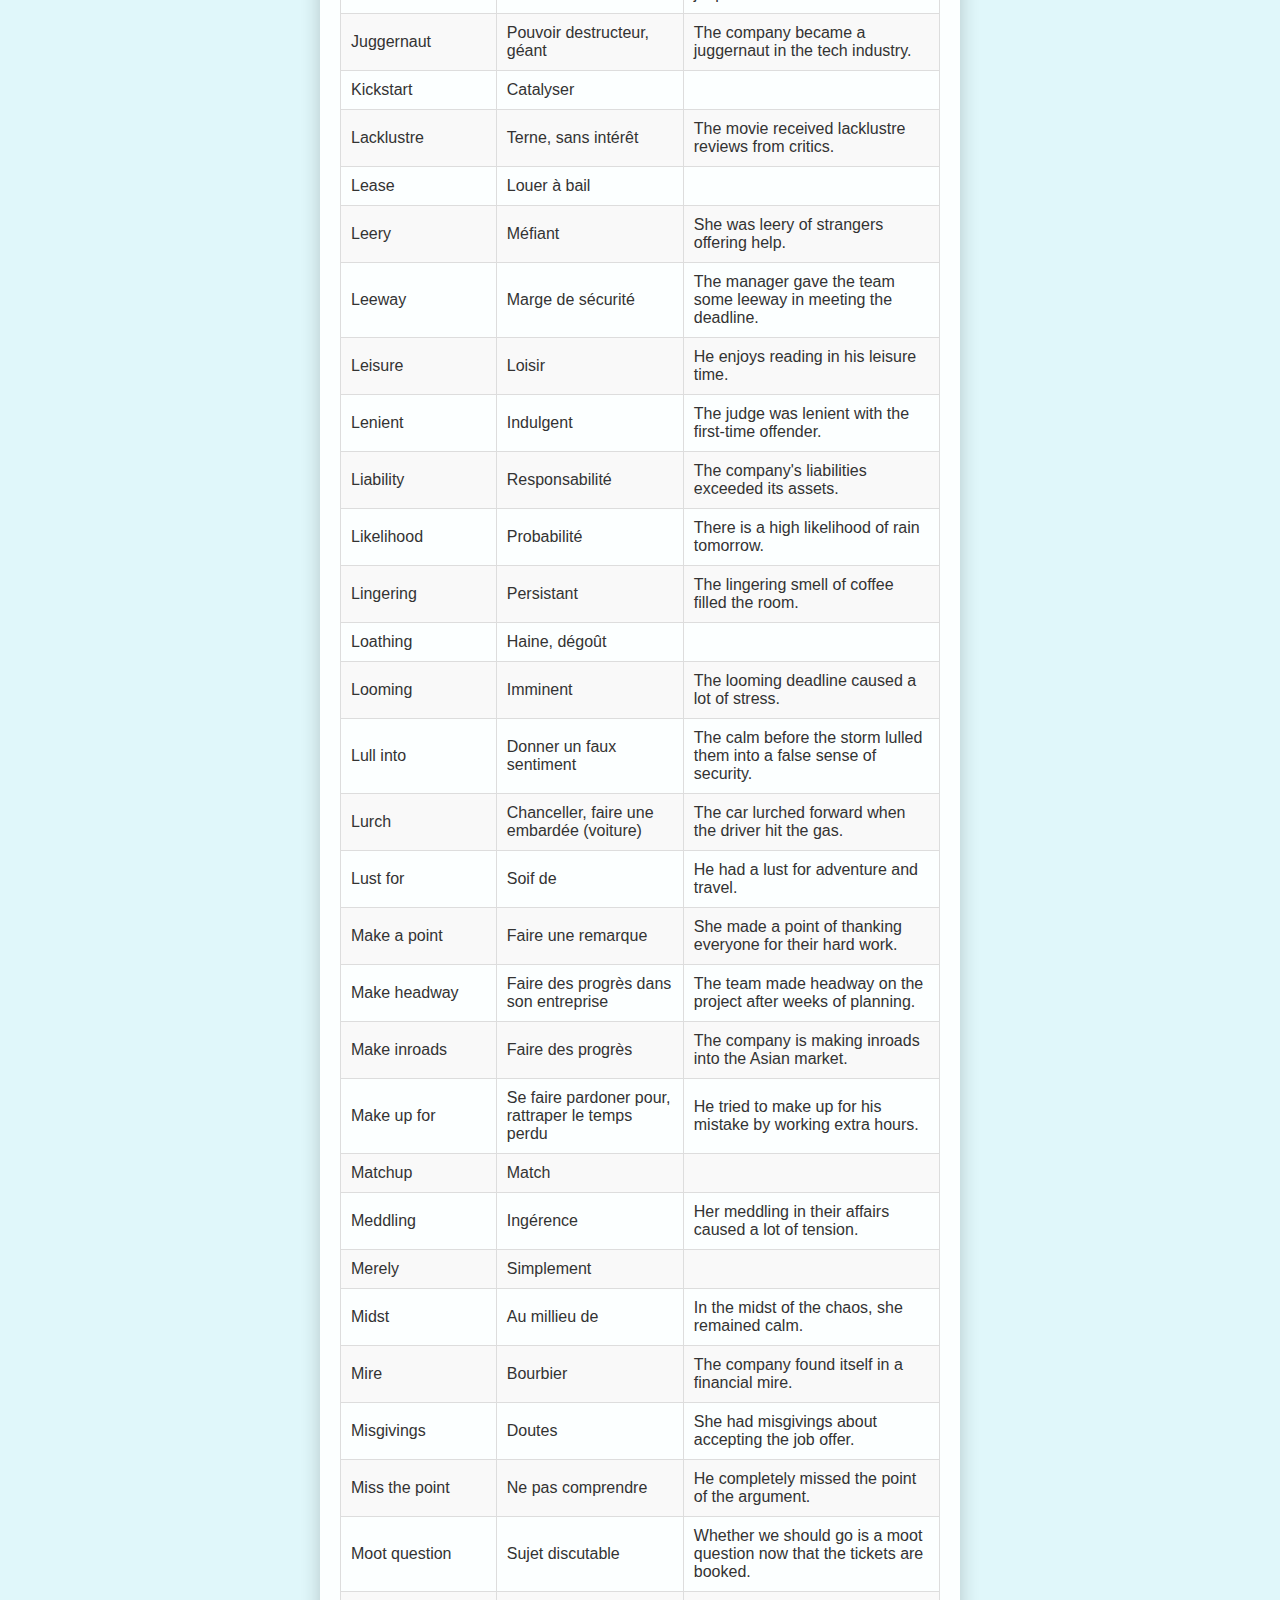
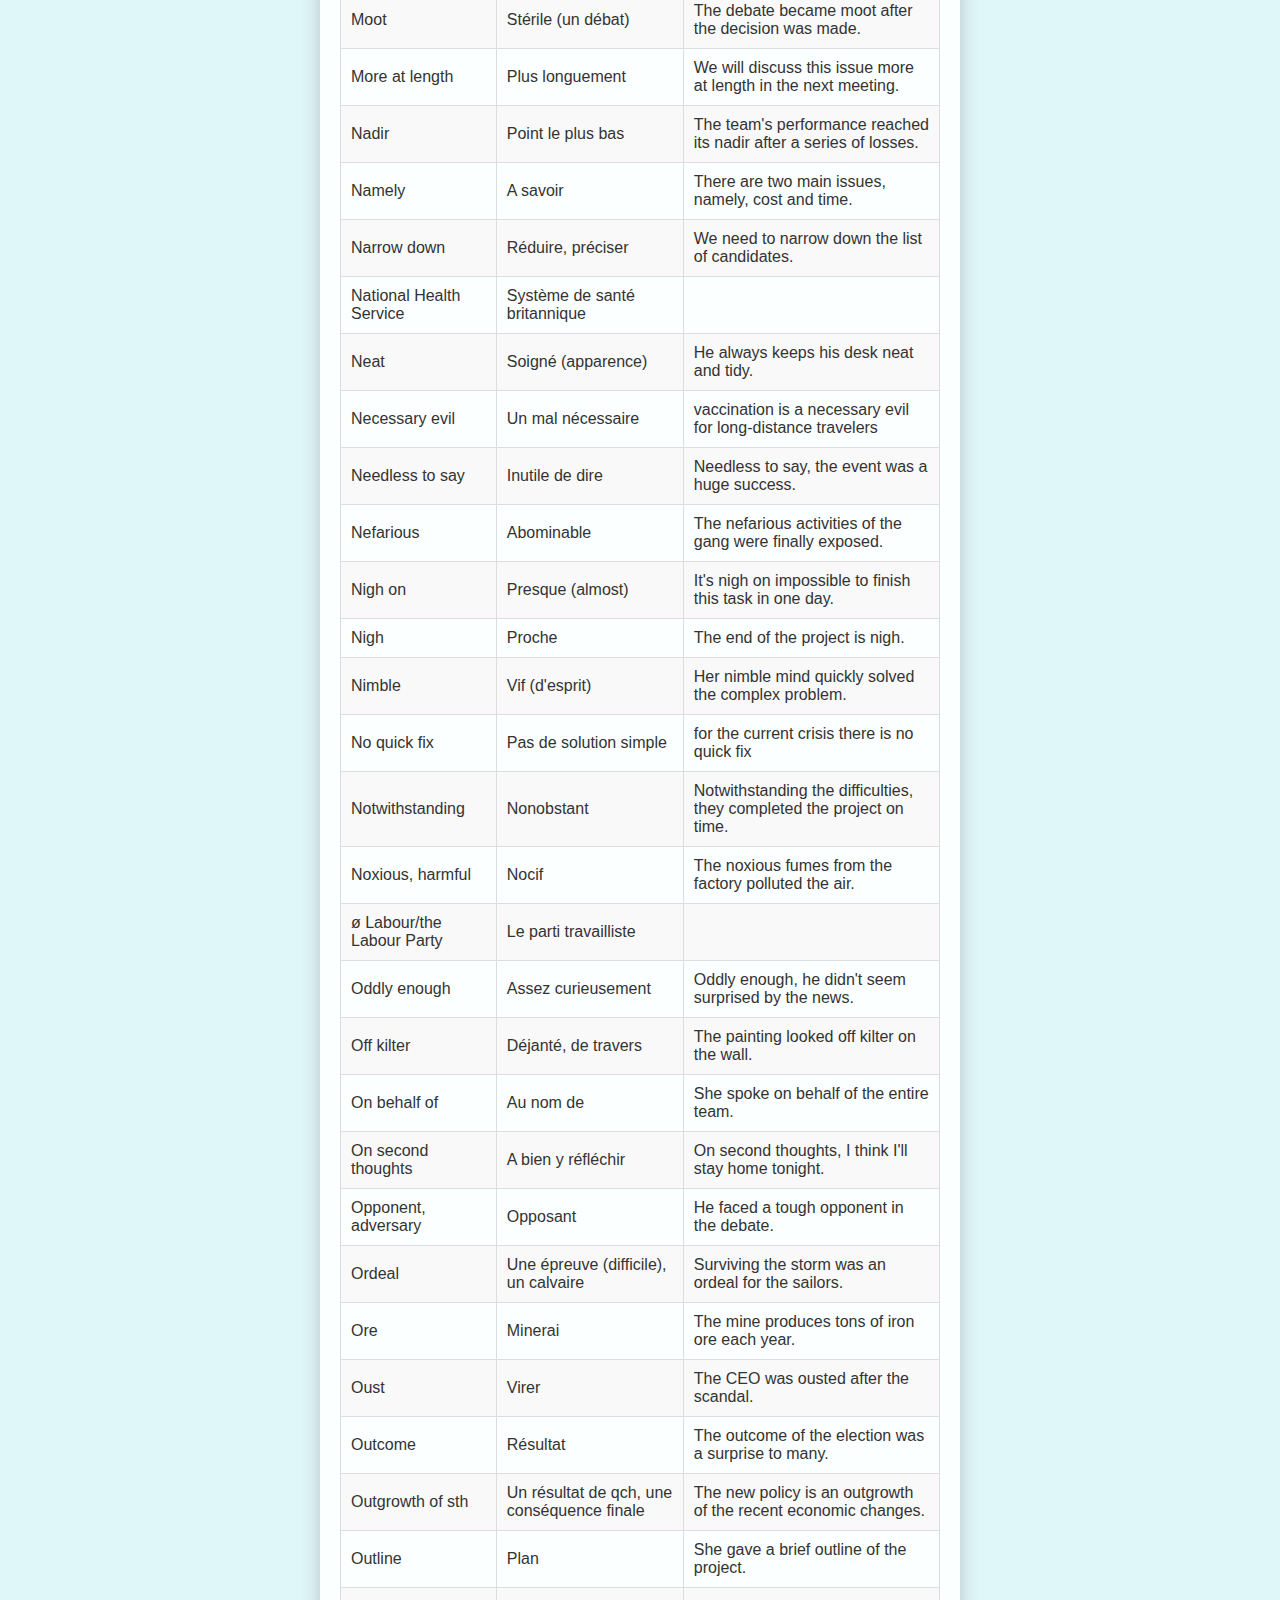
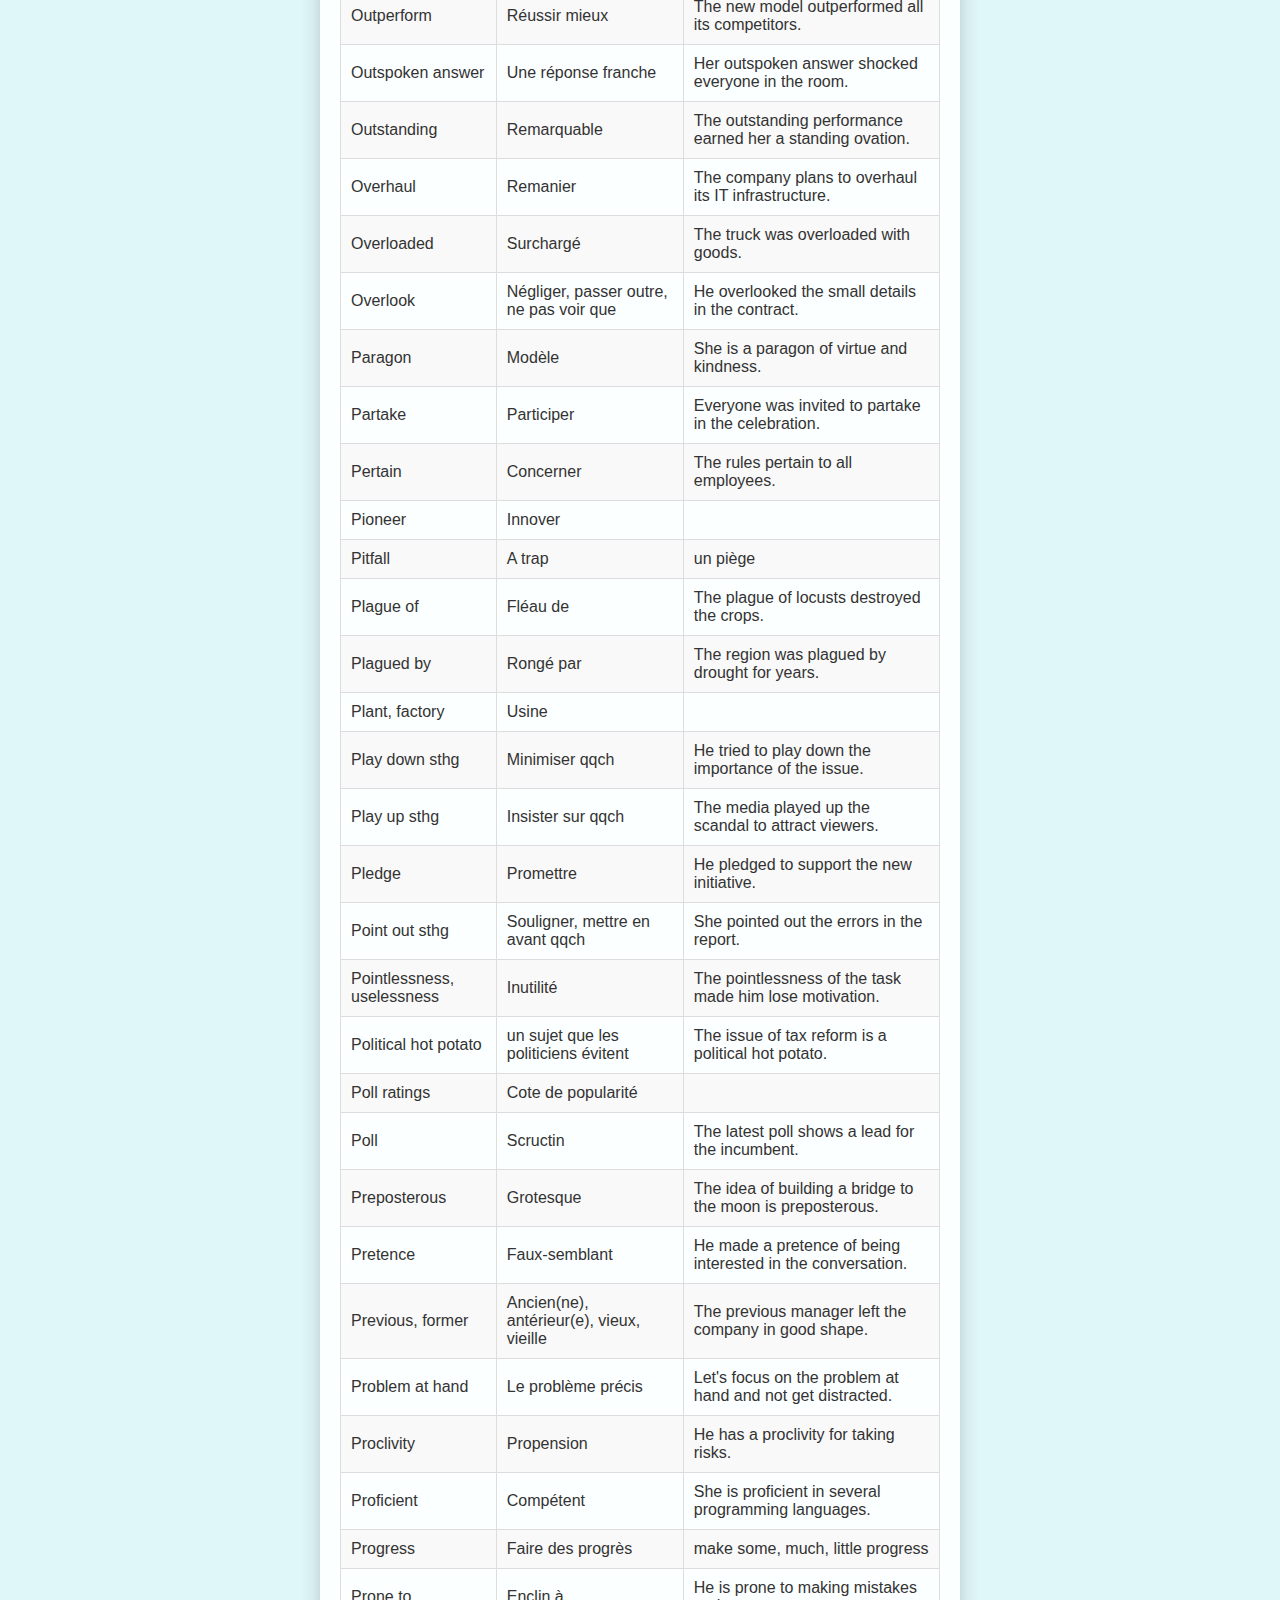
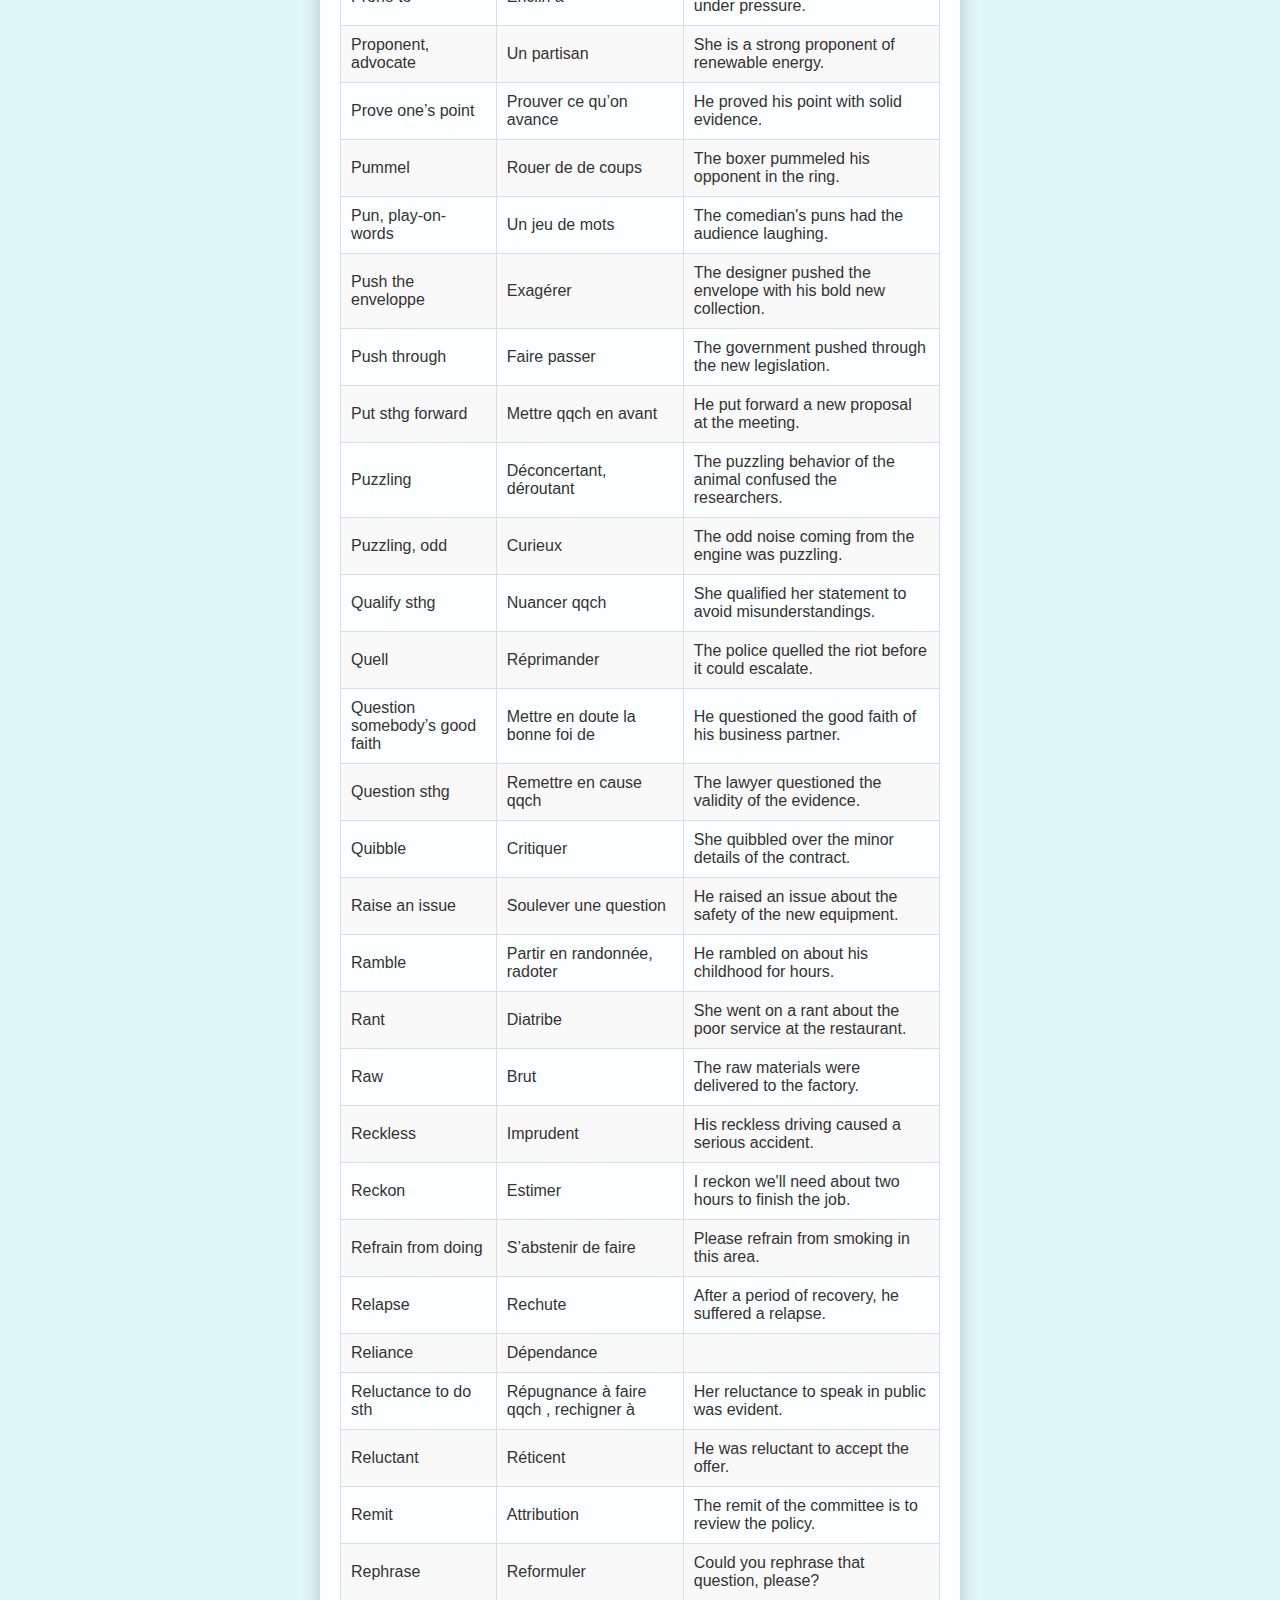
<file: view.html>
<!DOCTYPE html>
<html lang="fr">
<head>
    <meta charset="UTF-8">
    <meta name="viewport" content="width=device-width, initial-scale=1.0">
    <title>Apprentissage de Vocabulaire - Voir le Vocabulaire</title>
    <link rel="stylesheet" href="styles.css">
</head>
<body>
    <div class="container">
        <button class="home-button" onclick="window.location.href='index.html'">Revenir à l'accueil</button>
        <h1>Voir le Vocabulaire</h1>
        <div id="content"></div>
    </div>
    <script src="script.js"></script>
</body>
</html>
</file>
<file: styles.css>
/* Fond de couleur bleue */
body {
    font-family: 'Arial', sans-serif;
    background-color: #e0f7fa;
    color: #333;
    display: flex;
    justify-content: center;
    align-items: flex-start;
    height: 100vh;
    margin: 0;
    overflow: auto;
}

/* Conteneur principal */
.container {
    text-align: center;
    background: rgba(255, 255, 255, 0.9);
    padding: 20px;
    border-radius: 15px;
    box-shadow: 0 0 20px rgba(0, 0, 0, 0.2);
    width: 95%;
    max-width: 600px;
    margin: 20px auto;
    overflow: auto;
}

h1 {
    color: #007bff;
    margin-bottom: 20px;
    font-size: 2em;
}

/* Menu */
.menu {
    display: flex;
    flex-direction: column;
    align-items: center;
    gap: 10px;
    margin-bottom: 20px;
}

.menu-item {
    font-size: 18px;
    color: #007bff;
    cursor: pointer;
    transition: background-color 0.3s ease, color 0.3s ease;
    padding: 10px 20px;
    border-radius: 5px;
    width: 100%;
    text-align: center;
}

.menu-item:hover {
    background-color: #0056b3;
    color: white;
}

/* Contenu dynamique */
#content {
    margin-top: 20px;
    display: flex;
    flex-direction: column;
    align-items: center;
}

/* Flashcards */
.flashcard-container {
    perspective: 1000px;
    display: flex;
    flex-direction: column;
    align-items: center;
    margin-bottom: 60px;
    min-height: 80px;
}

.flashcard {
    background: white;
    color: #333;
    padding: 20px;
    border-radius: 10px;
    box-shadow: 0 0 10px rgba(0, 0, 0, 0.1);
    cursor: pointer;
    transition: transform 0.6s, box-shadow 0.3s ease;
    transform-style: preserve-3d;
    margin: 10px auto;
    width: 90%;
    max-width: 300px;
    min-width: 200px;
    min-height: 80px;
    text-align: center;
    position: relative;
    font-size: 1.2em;
    word-wrap: break-word;
    overflow-y: auto; /* Permet le défilement vertical si nécessaire */
}

.flashcard:hover {
    transform: scale(1.02);
    box-shadow: 0 0 15px rgba(0, 0, 0, 0.2);
}

.flashcard-inner {
    position: relative;
    width: 100%;
    height: 100%;
    text-align: center;
    transition: transform 0.6s;
    transform-style: preserve-3d;
    min-height:80px;
}

.flashcard.flipped .flashcard-inner {
    transform: rotateY(180deg);
}

.flashcard-front, .flashcard-back {
    position: absolute;
    width: 100%;
    height: 100%;
    backface-visibility: hidden;
    display: flex;
    flex-direction: column;
    justify-content: center;
    align-items: center;
    padding: 10px;
}

.flashcard-front {
    background-color: #fff;
    color: #333;
}

.flashcard-back {
    background-color: #f1f1f1;
    color: #333;
    transform: rotateY(180deg);
}

.flashcard-front p, .flashcard-back p {
    margin: 0;
    font-weight: bold;
    word-wrap: break-word;
    max-width: 100%;
}

.buttons {
    margin-top: 20px;
    display: flex;
    flex-direction: column;
    gap: 10px;
}

.next-button, .home-button {
    padding: 10px 20px;
    background-color: #007bff;
    color: white;
    border: none;
    border-radius: 5px;
    cursor: pointer;
    transition: background-color 0.3s ease, transform 0.2s ease;
    width: 100%;
    max-width: 300px;
}

.next-button:hover, .home-button:hover {
    background-color: #0056b3;
    transform: scale(1.05);
}

/* Tableau de vocabulaire */
.vocabulary-table {
    width: 100%;
    border-collapse: collapse;
    margin-top: 20px;
}

.vocabulary-table th, .vocabulary-table td {
    padding: 10px;
    border: 1px solid #ddd;
    text-align: left;
}

.vocabulary-table th {
    background-color: #007bff;
    color: white;
}

.vocabulary-table tr:nth-child(even) {
    background-color: #f9f9f9;
}

.vocabulary-table tr:hover {
    background-color: #f1f1f1;
}

/* Expressions Anglaises */
#expressionsList {
    margin-top: 20px;
    display: flex;
    flex-direction: column;
    gap: 10px;
}

.expression-item {
    background: white;
    color: #333;
    padding: 20px;
    border-radius: 10px;
    box-shadow: 0 0 10px rgba(0, 0, 0, 0.1);
    text-align: left;
}

/* Citations Françaises */
#citationsList {
    margin-top: 20px;
    display: flex;
    flex-direction: column;
    gap: 10px;
}

.citation-item {
    background: white;
    color: #333;
    padding: 20px;
    border-radius: 10px;
    box-shadow: 0 0 10px rgba(0, 0, 0, 0.1);
    text-align: left;
}

/* Responsive Design */
@media (max-width: 600px) {
    .flashcard {
        width: 100%;
        max-width: none;
        font-size: 1em;
        padding: 15px;
    }

    .flashcard-front p, .flashcard-back p {
        font-size: 0.9em;
    }
}

/* Boutons de catégorie */
.categories {
    display: flex;
    flex-wrap: wrap;
    gap: 10px;
    justify-content: center;
    margin-bottom: 20px;
}

.category-button {
    padding: 10px 20px;
    background-color: #007bff;
    color: white;
    border: none;
    border-radius: 5px;
    cursor: pointer;
    transition: background-color 0.3s ease, transform 0.2s ease;
}

.category-button:hover {
    background-color: #0056b3;
    transform: scale(1.05);
}

.central-container {
    display: flex;
    flex-direction: column;
    align-items: center;
    width: 100%;
}

#test-setup, #test-container, #results {
    text-align: center;
    margin: 20px;
}
</file>
